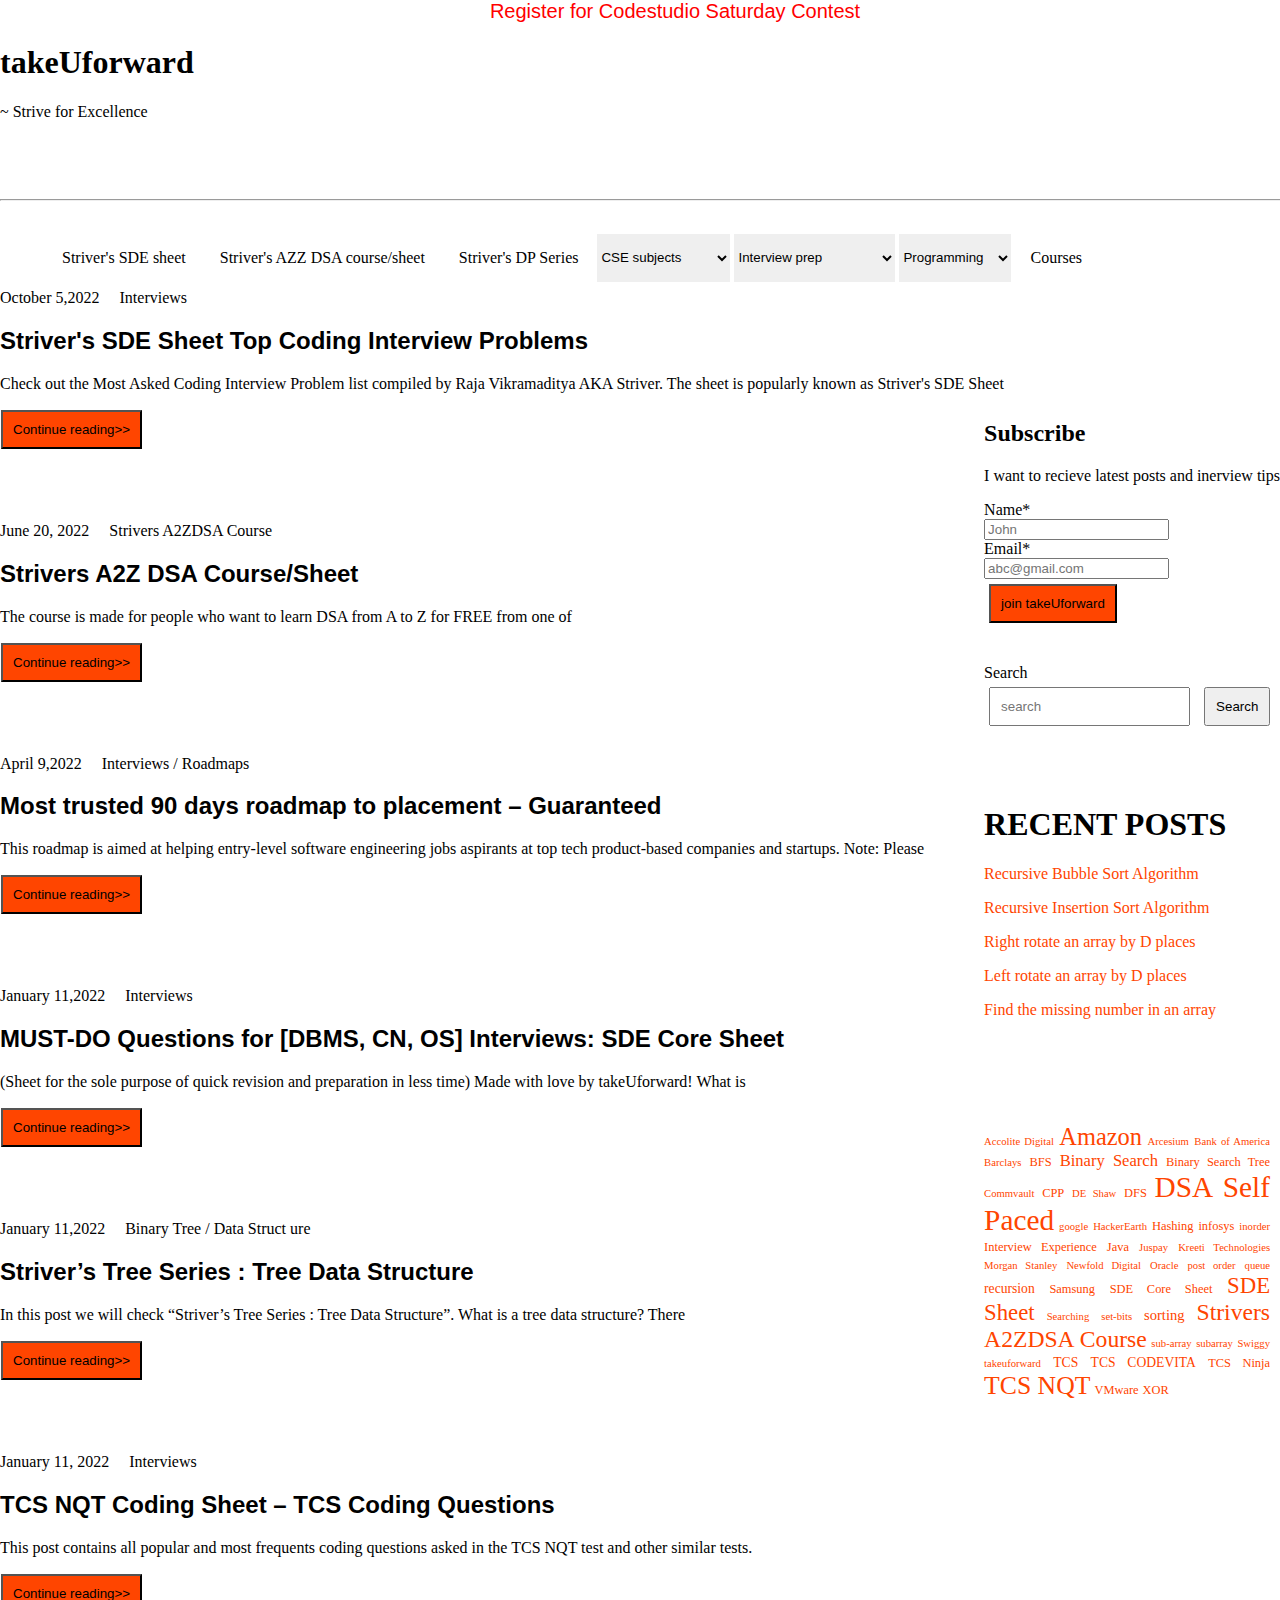
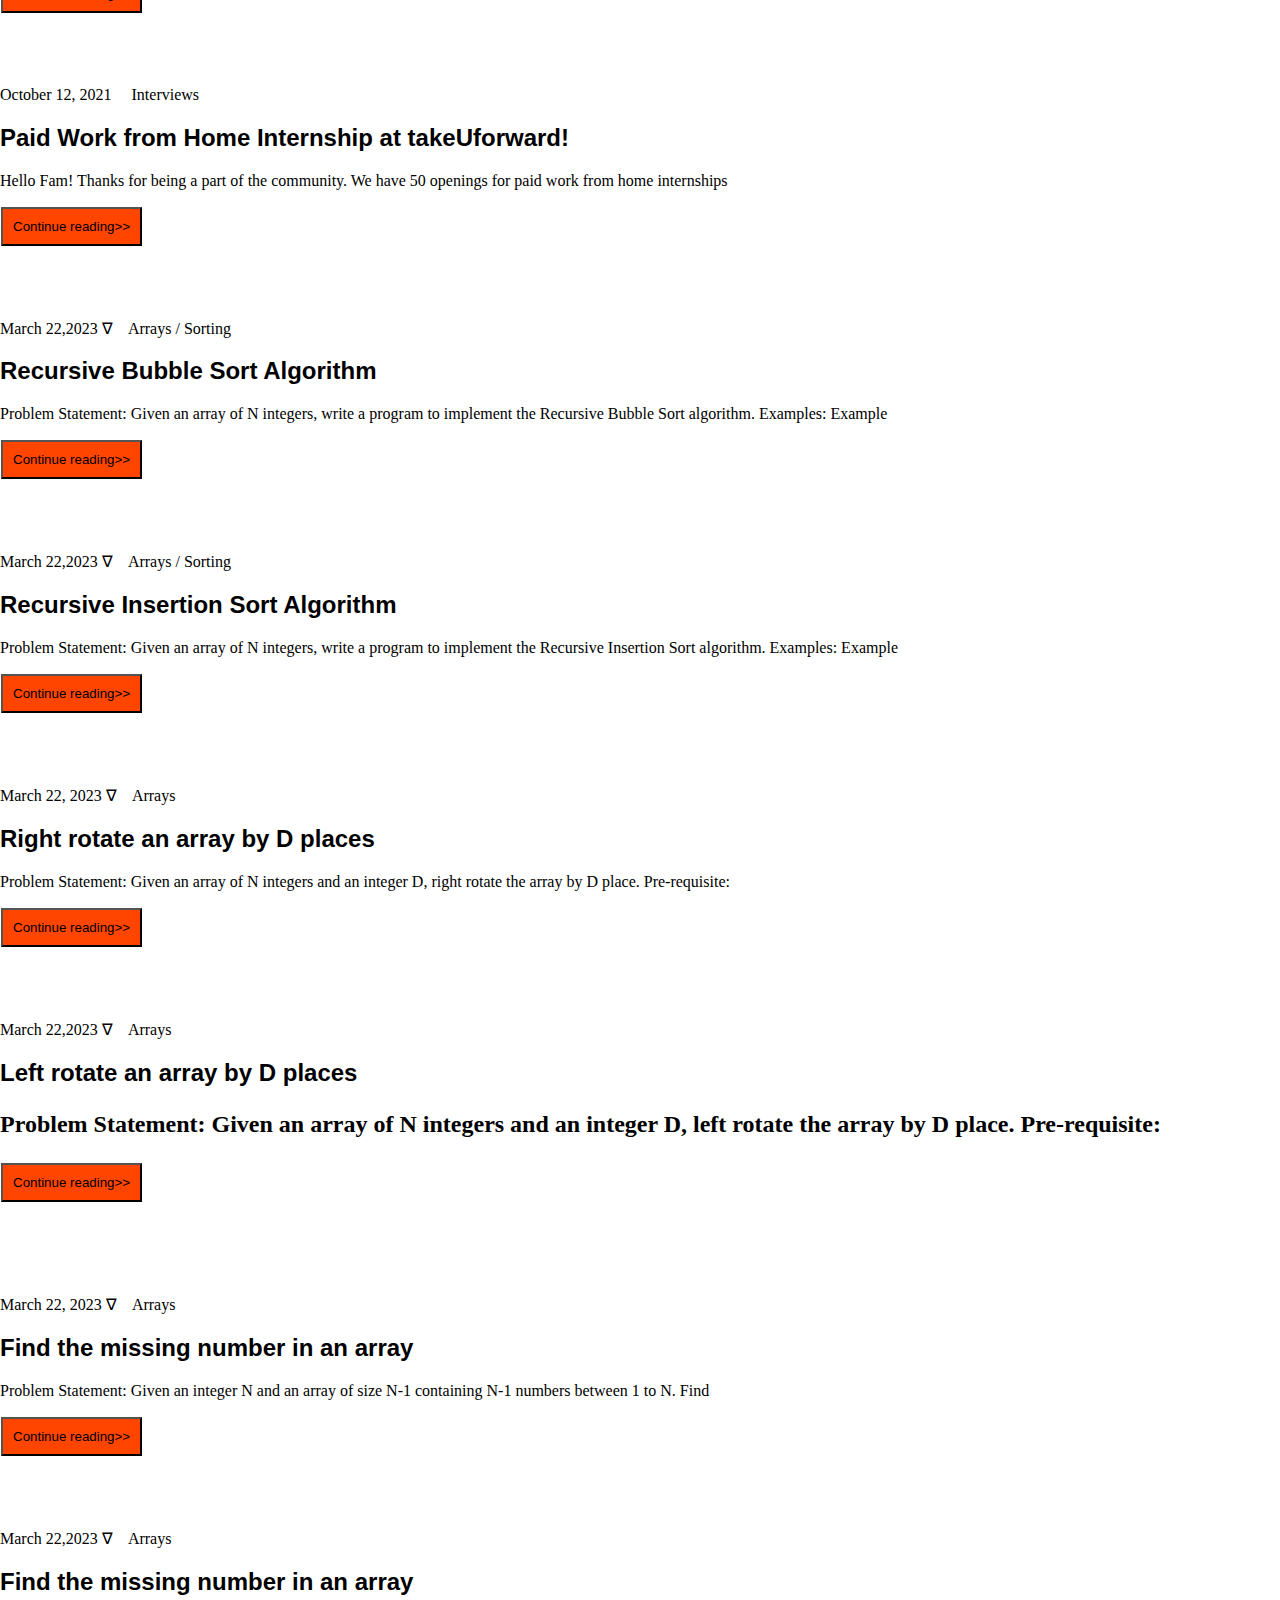
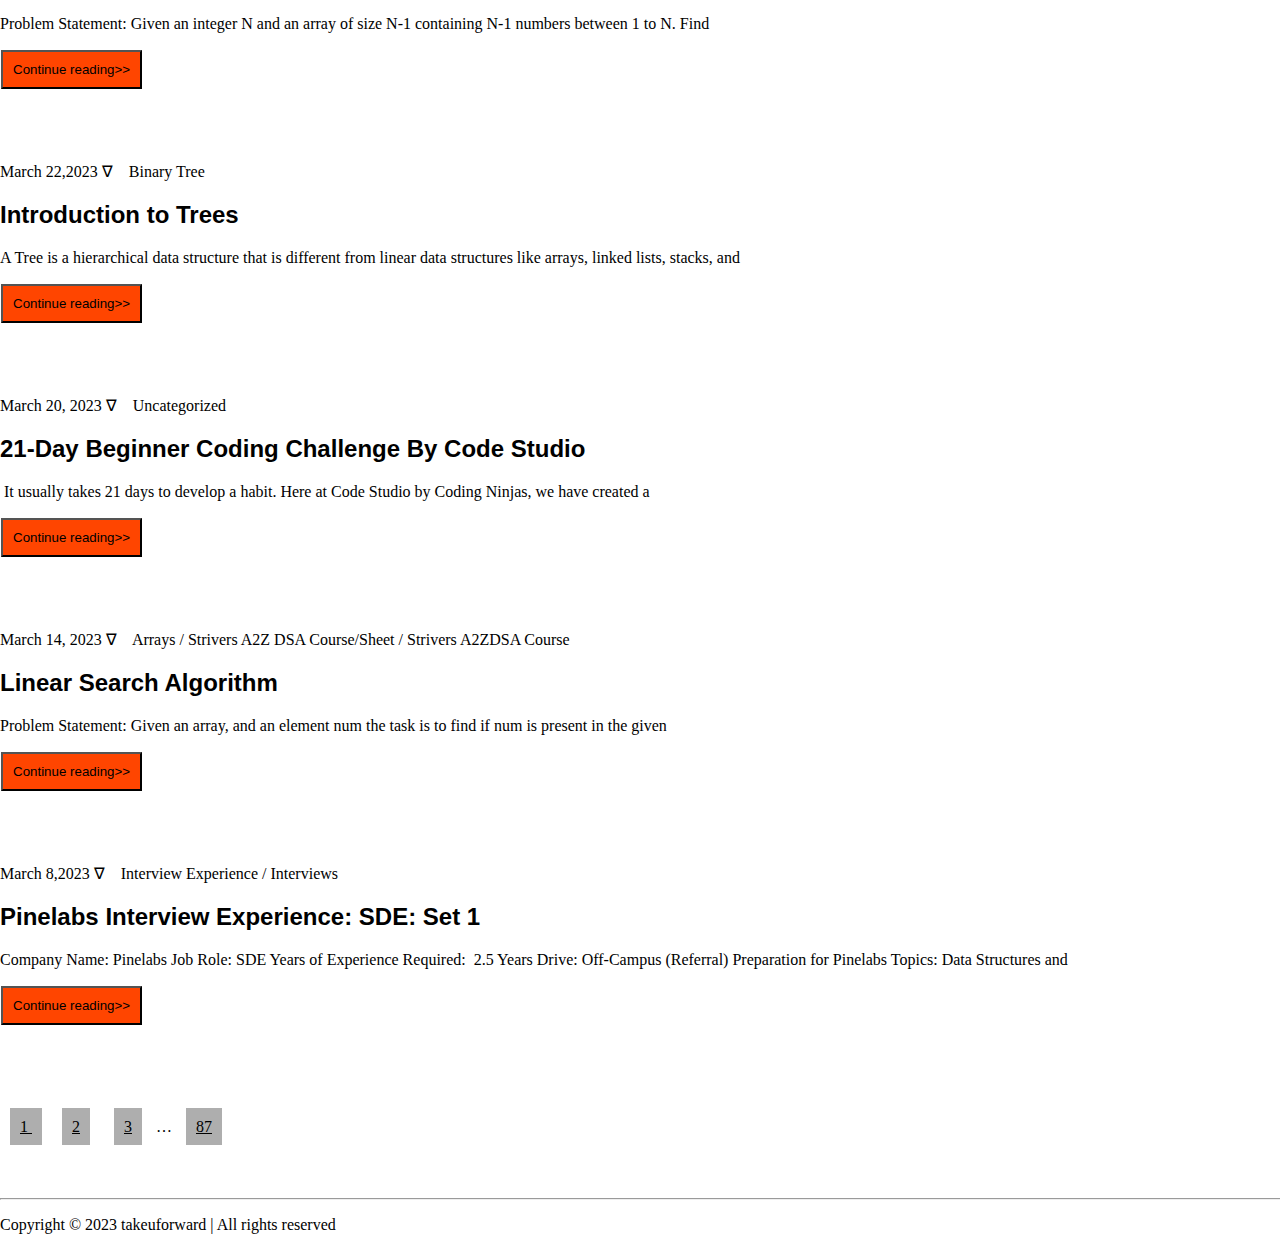
<file: index.html>
<!DOCTYPE html>
<html lang="en">

<head>
    <meta charset="UTF-8">
    <meta http-equiv="X-UA-Compatible" content="IE=edge">
    <meta name="viewport" content="width=device-width, initial-scale=1.0">
    <title>Documents</title>
    <link rel="program" href="style.css">
    <script src="myscript.js"></script>



</head>
<style>
    .front-main {

        text-align: center;


    }

    h1,
    a {
        color: black;
    }

    ul {
        display: flex;
        flex-direction: row;
        border: 5px;
        list-style: none;
        margin: 5px;


    }

    li {
        margin: 10px;
        padding: 7px;

    }

    #dropdown,
    #dropdown1,
    #dropdown2 {
        margin: 2px;
        border: 4px;
    }

    header {
        position: absolute;
        right: 0px;
        top: 400px;
    }

    .form {
        border: 10px;

    }

    #name {
        margin: 5px;
    }

    #email {
        margin: 5px;
    }

    #join {
        margin: 5px;
        padding: 10px;
        background-color: orangered;
        cursor: pointer;
    }

    #search,
    #search1 {
        margin: 5px;
        padding: 10px;
    }

    #search1 {
        margin: 5px;
        padding: 10px;
        cursor: pointer;
    }

    section {
        color: orangered;
    }

    article {
        color: orangered;
        justify-content: right;
    }

    .nav-links a {
        border: 0px solid grey;
        margin: 10px;
        padding: 10px;
        background-color: rgba(128, 128, 128, 0.637);
    }

    .btn {
        background-color: orangered;
        margin: 1px;
        padding: 10px;
        cursor: pointer;
    }

    .entry-title a {
        font-family: amaranth, Arial, Helvetica, sans-serif;



    }

    .front-main a {
        font-family: titillium web, arial, helvetica, sans-serif;
        color: red;
        font-size: 20px;

    }

    .content a {
        text-decoration: none;
    }

    .content2 a {
        text-decoration: none;
    }

    .front-site a {
        text-decoration: none;
    }

    .front-main a {
        text-decoration: none;
    }

    .entry-title a {
        text-decoration: none;
    }

    .navbar {
        cursor: pointer;

    }

    #dropdown,
    #dropdown1,
    #dropdown2 {
        cursor: pointer;
    }

    .recent post {
        cursor: pointer;
        text-decoration: none;
    }

    .logos {
        position: absolute;
        right: 10px;
        top: 100px;
        font-size: 30px;
    }

    .fa-square-twitter {
        color: rgb(53, 194, 241);
    }

    .fa-youtube {
        color: red;
    }

    .fa-linkedin {
        color: rgb(62, 193, 233);
    }

    .fa-instagram {
        color: rgb(236, 78, 38);
    }

    .fa-telegram {
        color: rgb(9, 43, 117);
    }

    .fa-facebook {

        color: rgb(62, 62, 230)
    }

    .side-scripts {
        position: absolute;
        right: 10px;
        color: orangered;
    }

    .information {
        color: orangered;
        text-decoration: none;
    }
    
     body {
        width: 1350px;
        margin: 0 auto;
        background-repeat: repeat-x;
        background-size: 1366;
    }
   
    
    div {
        text-align: justify;
        margin: 0 auto;
    }

</style>

<body>
    <div class="front-main">
        <a href="http://bit.ly/3U9qj7q" target="_blank">Register for Codestudio Saturday Contest</a>
    </div>


    <div class="front-site">
        <h1><a href="https://takeuforward.org/" rel="home">takeUforward</a></h1>
        <p>~ Strive for Excellence</p><br><br>


    </div>







    <div class="logos">
        <a href="https://bit.ly/32QbLD6" target="blank"><i class="fa-brands fa-square-twitter"></i></a>
        <a href="https://www.youtube.com/channel/UCJskGeByzRRSvmOyZOz61ig" target="blank"><i class="fa-brands fa-youtube"></i></a>
        <a href="https://wa.me/?text=Hi,I%20have%20found%20the%20best%20free%20resource%20to%20prepare%20for%20product%20companies%20-%20Amazon,%20Microsoft%20etc%20interview.Check%20out%20Striver%27s%20SDE%20Sheet:%20https://bit.ly/3zquqSuEverything%20you%20need%20for%20structured%20interview%20prep%20for%20free."target="blank">
            <i class="fa-brands fa-telegram"></i></a>

        <a href="https://www.instagram.com/striver_79/" target="blank"><i class="fa-brands fa-instagram"></i></a>
        <a href="https://www.linkedin.com/company/takeuforward/" target="blank"><i class="fa-brands fa-linkedin"></i></a>
        <a href="https://bit.ly/3mJHMDY" target="blank"><i class="fa-brands fa-facebook"></i></a>
        <link rel="stylesheet" href="https://cdnjs.cloudflare.com/ajax/libs/font-awesome/6.4.0/css/all.min.css"
            integrity="sha512-iecdLmaskl7CVkqkXNQ/ZH/XLlvWZOJyj7Yy7tcenmpD1ypASozpmT/E0iPtmFIB46ZmdtAc9eNBvH0H/ZpiBw=="
            crossorigin="anonymous" referrerpolicy="no-referrer" />
    </div><br>
    <hr>

    </div><br>




    <nav class="navbar">
        <ul>
            <li>Striver's SDE sheet</li>
            <li>Striver's AZZ DSA course/sheet</li>
            <li>Striver's DP Series</li>

            <select id="dropdown">
                <option>CSE subjects</option>
                <option>SDE core sheet</option>
                <option>operating systems</option>
                <option>computer networks</option>
            </select>



            <select id="dropdown1">
                <option>Interview prep</option>
                <option>blind 75 </option>
                <option>strivers tree series </option>
                <option>strivers cp sheet </option>
                <option>TCS NQT Coding sheet </option>
                <option>TCS NQT Coding sheet</option>
                <option>Interview experince</option>
                <option>Interview prep roadmap</option>
            </select>



            <select id="dropdown2">
                <option>Programming</option>
                <option>Learn c++</option>
                <option>C++ STL </option>
                <option>C programming </option>
                <option>Data strucutres </option>
            </select>

            <li>Courses</li>

            </li>

        </ul>

    </nav>


    <div id="content" class="site content">
        <a href="https://takeuforward.org/interviews/strivers-sde-sheet-top-coding-interview-problems/"
            style="color:black" title="1:25 am" rel="bookmark">
            <time class="entry-date" datetime="2022-10-05T01:25:00+00:00">October
                5,2022&nbsp;&nbsp;&nbsp;&nbsp;</time></a>
        <a href="https://takeuforward.org/category/interviews/" rel="category tag" style="color:black">Interviews</a>

        <h2 class="entry-title"><a
                href="https://takeuforward.org/interviews/strivers-sde-sheet-top-coding-interview-problems/"
                rel="bookmark" style="color:black">Striver's SDE Sheet Top Coding Interview Problems</a></h2>
        <div class="container">
            <p>Check out the Most Asked Coding Interview Problem list compiled by Raja Vikramaditya AKA Striver. The
                sheet is popularly known as Striver's SDE Sheet</p>
            <a href="https://takeuforward.org/interviews/strivers-sde-sheet-top-coding-interview-problems/"
                style="color:black"><button class="btn">Continue reading>></button></a>
        </div>
    </div>
    <br><br><br><br>

    <div id="content1" class="site content">
        <a href="https://takeuforward.org/strivers-a2z-dsa-course/strivers-a2z-dsa-course-sheet-2/" style="color:black"
            title="11:11 am" rel="bookmark">
            <time class="entry-date" datetime="2022-06-20T11:11:00+00:00">June 20,
                2022&nbsp;&nbsp;&nbsp;&nbsp;</time></a>
        <a href="https://takeuforward.org/category/strivers-a2z-dsa-course/" rel="category tag"
            style="color:black">Strivers A2ZDSA
            Course</a>
        <h2 class="entry-title"><a
                href="https://takeuforward.org/strivers-a2z-dsa-course/strivers-a2z-dsa-course-sheet-2/" rel="bookmark"
                style="color:black">Strivers A2Z DSA Course/Sheet</a></h2>
        <div class="container">
            <p>The course is made for people who want to learn DSA from A to Z for FREE from one of</p>
            <a href="https://takeuforward.org/strivers-a2z-dsa-course/strivers-a2z-dsa-course-sheet-2/"
                style="color:black"><button class="btn">Continue reading>></button></a>
        </div>
    </div>
    </div>
    <br><br><br><br>


    <div id="content2" class="site content"></div>
    <a href="https://takeuforward.org/interviews/most-trusted-90-days-roadmap-to-placement-guaranteed/"
        style="text-decoration:none" title="10:30 am" rel="bookmark">
        <time class="entry-date published updated" datetime="2022-04-09T10:30:00+00:00">April
            9,2022&nbsp;&nbsp;&nbsp;&nbsp;</time></a>
    <a href="https://takeuforward.org/category/interviews/" style="text-decoration:none"
        rel="category tag">Interviews</a> /
    <a href="https://takeuforward.org/category/roadmaps/" rel="category tag" style="text-decoration:none">Roadmaps</a>
    <h2 class="entry-title"><a
            href="https://takeuforward.org/interviews/most-trusted-90-days-roadmap-to-placement-guaranteed/"
            rel="bookmark" style="text-decoration:none">Most trusted 90 days roadmap to placement &#8211; Guaranteed</a>
    </h2>
    <div class="container">

        <p>This roadmap is aimed at helping entry-level software engineering jobs aspirants at top tech
            product-based
            companies and startups. Note: Please</p>
        <a href="https://takeuforward.org/interviews/most-trusted-90-days-roadmap-to-placement-guaranteed/"
            style="color:black"><button class="btn">Continue reading>></button></a>
    </div>

    </div>
    <br><br><br><br>


    <div id="content2" class="site content">
        <a href="https://takeuforward.org/interviews/must-do-questions-for-dbms-cn-os-interviews-sde-core-sheet/"
            title="7:52 pm" rel="bookmark" style="color:black">
            <time class="entry-date published updated" datetime="2022-01-11T19:52:56+00:00">January
                11,2022&nbsp;&nbsp;&nbsp;&nbsp;</time></a>
        <a href="https://takeuforward.org/category/interviews/" rel="category tag" style="color:black">Interviews</a>

        <h2 class="entry-title"><a
                href="https://takeuforward.org/interviews/must-do-questions-for-dbms-cn-os-interviews-sde-core-sheet/"
                rel="bookmark" style="color:black">MUST-DO Questions for [DBMS, CN, OS] Interviews: SDE Core
                Sheet</a></h2>
        <div class="container">
            <p>(Sheet for the sole purpose of quick revision and preparation in less time) Made with love by
                takeUforward! What is</p>
            <a href="https://takeuforward.org/interviews/must-do-questions-for-dbms-cn-os-interviews-sde-core-sheet/"
                style="color:black"><button class="btn">Continue reading>></button></a>
        </div>
    </div>
    <br><br><br><br>


    <div id="content2" class="site content">
        <a href="https://takeuforward.org/data-structure/strivers-tree-series-tree-data-structure/" title="7:51 pm"
            rel="bookmark" style="color:black">
            <time class="entry-date published updated" datetime="2022-01-11T19:51:36+00:00">January
                11,2022&nbsp;&nbsp;&nbsp;&nbsp;</time></a>
        <a href="https://takeuforward.org/category/binary-tree/" rel="category tag" style="color:black">Binary
            Tree</a> / <a href="https://takeuforward.org/category/data-structure/" rel="category tag"
            style="color:black">Data Struct ure</a>

        <h2 class="entry-title"><a
                href="https://takeuforward.org/data-structure/strivers-tree-series-tree-data-structure/" rel="bookmark"
                style="color:black">Striver&#8217;s Tree Series : Tree Data Structure</a></h2>
        <div class="container">
            <p>In this post we will check &#8220;Striver&#8217;s Tree Series : Tree Data Structure&#8221;. What is a
                tree data structure? There</p>
            <a href="https://takeuforward.org/data-structure/strivers-tree-series-tree-data-structure/"
                style="color:black"><button class="btn">Continue reading>></button></a>
        </div>
    </div>
    <br><br><br><br>

    <div id="content2" class="site content">
        <a href="https://takeuforward.org/interviews/tcs-nqt-coding-sheet-tcs-coding-questions/" title="7:47 pm"
            rel="bookmark" style="color:black">
            <time class="entry-date published updated" datetime="2022-01-11T19:47:31+00:00">January 11,
                2022&nbsp;&nbsp;&nbsp;&nbsp;</time></a>
        <a href="https://takeuforward.org/category/interviews/" rel="category tag">Interviews</a>
        <h2 class="entry-title"><a href="https://takeuforward.org/interviews/tcs-nqt-coding-sheet-tcs-coding-questions/"
                rel="bookmark">TCS NQT Coding Sheet &#8211; TCS Coding Questions</a></h2>
        <div class="container">
            <p>This post contains all popular and most frequents coding questions asked in the TCS NQT test and
                other
                similar tests.</p>
            <a href="https://takeuforward.org/interviews/tcs-nqt-coding-sheet-tcs-coding-questions/"></a><button
                class="btn">Continue reading>></button>
        </div>
    </div>
    <br><br><br><br>

    <div id="content2" class="site content">
        <a href="https://takeuforward.org/interviews/paid-work-from-home-internship-at-takeuforward/" title="6:24 pm"
            rel="bookmark">
            <time class="entry-date published updated" datetime="2021-10-12T18:24:00+00:00">October 12,
                2021&nbsp;&nbsp;&nbsp;&nbsp;</time></a>
        <a href="https://takeuforward.org/category/interviews/" rel="category tag">Interviews</a>
        <h2 class="entry-title"><a
                href="https://takeuforward.org/interviews/paid-work-from-home-internship-at-takeuforward/"
                rel="bookmark">Paid Work from Home Internship at takeUforward!</a></h2>
        <div class="container">
            <p>Hello Fam! Thanks for being a part of the community. We have 50 openings for paid work from home
                internships</p>
            <a href="https://takeuforward.org/interviews/paid-work-from-home-internship-at-takeuforward/"></a><button
                class="btn">Continue reading>></button>
        </div>
    </div>
    <br><br><br><br>



    <div id="content2" class="site content">
        <a href="https://takeuforward.org/arrays/recursive-bubble-sort-algorithm/" title="5:28 pm" rel="bookmark">
            <time class="entry-date published updated" datetime="2023-03-22T17:28:32+00:00">March
                22,2023&nbsp;&nabla;&nbsp;&nbsp;&nbsp;</time></a>
        <a href="https://takeuforward.org/category/arrays/" rel="category tag">Arrays</a> / <a
            href="https://takeuforward.org/category/sorting/" rel="category tag">Sorting</a>
        <h2 class="entry-title"><a href="https://takeuforward.org/arrays/recursive-bubble-sort-algorithm/"
                rel="bookmark">Recursive Bubble Sort Algorithm</a></h2>
        <div class="container">
            <p>Problem Statement: Given an array of N integers, write a program to implement the Recursive Bubble
                Sort
                algorithm. Examples: Example</p>
            <a href="https://takeuforward.org/arrays/recursive-bubble-sort-algorithm/"></a><button class="btn">Continue
                reading>></button>
        </div>
    </div>
    <br><br><br><br>


    <div id="content2" class="site content">
        <a href="https://takeuforward.org/arrays/recursive-insertion-sort-algorithm/" title="5:25 pm" rel="bookmark">
            <time class="entry-date published updated" datetime="2023-03-22T17:25:44+00:00">March
                22,2023&nbsp;&nabla;&nbsp;&nbsp;&nbsp;</time></a>
        <a href="https://takeuforward.org/category/arrays/" rel="category tag">Arrays</a> / <a
            href="https://takeuforward.org/category/sorting/" rel="category tag">Sorting</a>
        <h2 class="entry-title"><a href="https://takeuforward.org/arrays/recursive-insertion-sort-algorithm/"
                rel="bookmark">Recursive Insertion Sort Algorithm</a></h2>
        <div class="container">
            <p>Problem Statement: Given an array of N integers, write a program to implement the Recursive Insertion
                Sort
                algorithm. Examples: Example</p>
            <a href="https://takeuforward.org/arrays/recursive-insertion-sort-algorithm/"></a><button
                class="btn">Continue
                reading>></button>
        </div>
    </div>
    <br><br><br><br>



    <div id="content2" class="site content">
        <a href="https://takeuforward.org/arrays/right-rotate-an-array-by-d-places/" title="5:22 pm" rel="bookmark">
            <time class="entry-date published updated" datetime="2023-03-22T17:22:47+00:00">March 22,
                2023&nbsp;&nabla;&nbsp;&nbsp;&nbsp;</time></a>
        <a href="https://takeuforward.org/category/arrays/" rel="category tag">Arrays</a>

        <h2 class="entry-title"><a href="https://takeuforward.org/arrays/right-rotate-an-array-by-d-places/"
                rel="bookmark">Right rotate an array by D places</a></h2>
        <div class="container">
            <p>Problem Statement: Given an array of N integers and an integer D, right rotate the array by D place.
                Pre-requisite:</p>
            <a href="https://takeuforward.org/arrays/right-rotate-an-array-by-d-places/"></a><button
                class="btn">Continue reading>></button>
        </div>
    </div>
    <br><br><br><br>



    <div id="content2" class="site content">
        <a href="https://takeuforward.org/arrays/left-rotate-an-array-by-d-places/" title="4:57 pm" rel="bookmark">
            <time class="entry-date published updated" datetime="2023-03-22T16:57:11+00:00">March
                22,2023&nbsp;&nabla;&nbsp;&nbsp;&nbsp;</time></a>
        <a href="https://takeuforward.org/category/arrays/" rel="category tag">Arrays</a>

        <h2 class="entry-title"><a href="https://takeuforward.org/arrays/left-rotate-an-array-by-d-places/"
                rel="bookmark">Left rotate an array by D places</a>
            <div class="container">
                <p>Problem Statement: Given an array of N integers and an integer D, left rotate the array by D
                    place.
                    Pre-requisite:</p>
                <a href="https://takeuforward.org/arrays/left-rotate-an-array-by-d-places/"></a><button
                    class="btn">Continue reading>></button>
            </div>
    </div>
    <br><br><br><br>


    <div id="content2" class="site content">
        <a href="https://takeuforward.org/arrays/find-the-missing-number-in-an-array/" title="4:47 pm" rel="bookmark">
            <time class="entry-date published updated" datetime="2023-03-22T16:47:50+00:00">March 22,
                2023&nbsp;&nabla;&nbsp;&nbsp;&nbsp;</time></a>
        <a href="https://takeuforward.org/category/arrays/" rel="category tag">Arrays</a>

        <h2 class="entry-title"><a href="https://takeuforward.org/arrays/find-the-missing-number-in-an-array/"
                rel="bookmark">Find the missing number in an array</a></h2>
        <div class="container">
            <p>Problem Statement: Given an integer N and an array of size N-1 containing N-1 numbers between 1 to N.
                Find</p>
            <a href="https://takeuforward.org/arrays/find-the-missing-number-in-an-array/"></a><button
                class="btn">Continue reading>></button>
        </div>
    </div>
    <br><br><br><br>

    <div id="content2" class="site content">
        <a href="https://takeuforward.org/arrays/find-the-missing-number-in-an-array/" title="4:47 pm" rel="bookmark">
            <time class="entry-date published updated" datetime="2023-03-22T16:47:50+00:00">March
                22,2023&nbsp;&nabla;&nbsp;&nbsp;&nbsp;</time></a>
        <a href="https://takeuforward.org/category/arrays/" rel="category tag">Arrays</a>

        <h2 class="entry-title"><a href="https://takeuforward.org/arrays/find-the-missing-number-in-an-array/"
                rel="bookmark">Find the missing number in an array</a></h2>

        <p>Problem Statement: Given an integer N and an array of size N-1 containing N-1 numbers between 1 to N.
            Find
        </p>
        <a href="https://takeuforward.org/arrays/find-the-missing-number-in-an-array/"><button class="btn">Continue
                reading>></button></a>
    </div>
    </div>
    <br><br><br><br>


    <div id="content2" class="site content">
        <a href="https://takeuforward.org/binary-tree/introduction-to-trees/" title="4:38 pm" rel="bookmark">
            <time class="entry-date published updated" datetime="2023-03-22T16:38:36+00:00">March
                22,2023&nbsp;&nabla;&nbsp;&nbsp;&nbsp;</time></a>
        <a href="https://takeuforward.org/category/binary-tree/" rel="category tag">Binary Tree</a>

        <h2 class="entry-title"><a href="https://takeuforward.org/binary-tree/introduction-to-trees/"
                rel="bookmark">Introduction to Trees</a></h2>
        <div class="container">
            <p>A Tree is a hierarchical data structure that is different from linear data structures like arrays,
                linked
                lists, stacks, and</p>
            <a href="https://takeuforward.org/binary-tree/introduction-to-trees/"><button class="btn">Continue
                    reading>></button></a>
        </div>
    </div>
    <br><br><br><br>



    <div id="content2" class="site content">
        <a href="https://takeuforward.org/uncategorized/21-day-beginner-coding-challenge-by-code-studio/"
            title="1:33 pm" rel="bookmark">
            <time class="entry-date published updated" datetime="2023-03-20T13:33:42+00:00">March 20,
                2023&nbsp;&nabla;&nbsp;&nbsp;&nbsp;</time></a>
        <a href="https://takeuforward.org/category/uncategorized/" rel="category tag">Uncategorized</a>

        <h2 class="entry-title"><a
                href="https://takeuforward.org/uncategorized/21-day-beginner-coding-challenge-by-code-studio/"
                rel="bookmark">21-Day Beginner Coding Challenge By Code Studio</a></h2>

        <p>&nbsp;It usually takes 21 days to develop a habit. Here at Code Studio by Coding Ninjas, we have created
            a
        </p>
        <a href="https://takeuforward.org/uncategorized/21-day-beginner-coding-challenge-by-code-studio/"><button
                class="btn">Continue reading>></button></a>
    </div>
    </div>
    <br><br><br><br>


    <div id="content2" class="site content"></div>
    <a href="https://takeuforward.org/arrays/linear-search-algorithm/" style=text-decoration:none title="9:05 am"
        rel="bookmark">
        <time class="entry-date published updated" datetime="2023-03-14T09:05:29+00:00">March 14,
            2023&nbsp;&nabla;&nbsp;&nbsp;&nbsp;</time></a>
    <a href="https://takeuforward.org/category/arrays/" style=text-decoration:none rel="category tag">Arrays</a> / <a
        href="https://takeuforward.org/category/strivers-a2z-dsa/" style=text-decoration:none
        rel="category tag">Strivers A2Z DSA
        Course/Sheet</a>
    / <a href="https://takeuforward.org/category/strivers-a2z-dsa-course/" style=text-decoration:none
        rel="category tag">Strivers A2ZDSA
        Course</a>

    <h2 class="entry-title"><a href="https://takeuforward.org/arrays/linear-search-algorithm/" rel="bookmark">Linear
            Search Algorithm</a></h2>
    <div class="container">
        <p>Problem Statement:&nbsp;Given an array, and an element num the task is to find if num is present in the
            given
        </p>
        <a href="https://takeuforward.org/arrays/linear-search-algorithm/"><button class="btn">Continue
                reading>></button></a>
    </div>
    </div>
    <br><br><br><br>


    <div id="content2" class="site content">
        <a href="https://takeuforward.org/interviews/pinelabs-interview-experience-sde-set-1/" title="7:31 pm"
            rel="bookmark">
            <time class="entry-date published updated" datetime="2023-03-08T19:31:45+00:00">March
                8,2023&nbsp;&nabla;&nbsp;&nbsp;&nbsp;</time></a>
        <a href="https://takeuforward.org/category/interview-experience/" rel="category tag">Interview
            Experience</a> /
        <a href="https://takeuforward.org/category/interviews/" rel="category tag">Interviews</a>

        <h2 class="entry-title"><a href="https://takeuforward.org/interviews/pinelabs-interview-experience-sde-set-1/"
                rel="bookmark">Pinelabs Interview Experience: SDE: Set 1</a></h2>
        <div class="container">
            <p>Company Name: Pinelabs Job Role: SDE Years of Experience Required:&nbsp;&nbsp;2.5 Years Drive:
                Off-Campus
                (Referral) Preparation for Pinelabs Topics:&nbsp;Data Structures and</p>
            <a href="https://takeuforward.org/interviews/pinelabs-interview-experience-sde-set-1/"><button
                    class="btn">Continue reading>></button></a>
        </div>
    </div>
    <br><br><br><br>


    <header>
        <h2>Subscribe</h2>
       
        <p>I want to recieve latest posts and inerview tips</p>
        <div class="form">
           
<div id="myDIV1">
    
<form>
                  <div class="wrap"><label>Name*<br /><input type="text" name="myname" class="field" placeholder="John" value="" required="required" /></label></div>
                <div class="wrap"><label>Email*<br /><input class="field" type="email" name="myemail" value="" placeholder="abc@gmail.com" required="required" /></label></div><input type="hidden" name="esfpx_lists[]"
                    value="cfac6e56919b" /><input type="hidden" name="esfpx_form_id" value="2" /><input type="hidden" name="es" value="subscribe" />
               
            <div>
                
                



            </div>
           
            <input type="submit" value="join takeUforward" id="join"  onclick="myfunc()"><br><br><br>
            <label for="search">Search</label>
            <div>
                <input type="type" name="search" placeholder="search" id="search">
                <input type="submit" value="Search" id="search">
            
            </div>
            </div>
        </div><br><br><br>
</form>


        <section>
            <div class="recent post">
                <h1>RECENT POSTS</h1>
                <p><a href="https://takeuforward.org/arrays/recursive-bubble-sort-algorithm/"></a>Recursive Bubble Sort
                    Algorithm</p>
                <p><a href="https://takeuforward.org/arrays/recursive-insertion-sort-algorithm/"></a>Recursive Insertion
                    Sort Algorithm</p>
                <p><a href="https://takeuforward.org/arrays/right-rotate-an-array-by-d-places/"></a>Right rotate an
                    array by D places</p>
                <p><a href="https://takeuforward.org/arrays/left-rotate-an-array-by-d-places/"></a>Left rotate an array
                    by D places</p>
                <p><a href="https://takeuforward.org/arrays/find-the-missing-number-in-an-array/"></a>Find the missing
                    number in an array</p>
            </div>
        </section><br><br><br><br>



        <article>
            <div class="side-scripts">
                <p class="aside">
                    <a href="https://takeuforward.org/tag/accolite-digital/" class="information" style="font-size: 8pt;"
                        aria-label="Accolite Digital (1 item)">Accolite Digital</a>
                    <a href="https://takeuforward.org/tag/amazon/" class="information"
                        style="font-size: 18.315789473684pt;" aria-label="Amazon (49 items)">Amazon</a>
                    <a href="https://takeuforward.org/tag/arcesium/" class="information" style="font-size: 8pt;"
                        aria-label="Arcesium (1 item)">Arcesium</a>
                    <a href="https://takeuforward.org/tag/bank-of-america/" class="information" style="font-size: 8pt;"
                        aria-label="Bank of America (1 item)">Bank of America</a>
                    <a href="https://takeuforward.org/tag/barclays/" class="information" style="font-size: 8pt;"
                        aria-label="Barclays (1 item)">Barclays</a>
                    <a href="https://takeuforward.org/tag/bfs/" class="information"
                        style="font-size: 9.3263157894737pt;" aria-label="BFS (2 items)">BFS</a>
                    <a href="https://takeuforward.org/tag/binary-search/" class="information"
                        style="font-size: 12.421052631579pt;" aria-label="Binary Search (7 items)">Binary Search</a>
                    <a href="https://takeuforward.org/tag/binary-search-tree/" class="information"
                        style="font-size: 9.3263157894737pt;" aria-label="Binary Search Tree (2 items)">Binary Search
                        Tree</a>
                    <a href="https://takeuforward.org/tag/commvault/" class="information" style="font-size: 8pt;"
                        aria-label="Commvault (1 item)">Commvault</a>
                    <a href="https://takeuforward.org/tag/cpp/" class="information"
                        style="font-size: 9.3263157894737pt;" aria-label="CPP (2 items)">CPP</a>
                    <a href="https://takeuforward.org/tag/de-shaw/" class="information" style="font-size: 8pt;"
                        aria-label="DE Shaw (1 item)">DE Shaw</a>
                    <a href="https://takeuforward.org/tag/dfs/" class="information"
                        style="font-size: 9.3263157894737pt;" aria-label="DFS (2 items)">DFS</a>
                    <a href="https://takeuforward.org/tag/dsa-self-paced/" class="information" style="font-size: 22pt;"
                        aria-label="DSA Self Paced (157 items)">DSA Self Paced</a>
                    <a href="https://takeuforward.org/tag/google/" class="information" style="font-size: 8pt;"
                        aria-label="google (1 item)">google</a>
                    <a href="https://takeuforward.org/tag/hackerearth/" class="information" style="font-size: 8pt;"
                        aria-label="HackerEarth (1 item)">HackerEarth</a>
                    <a href="https://takeuforward.org/tag/hashing/" class="information"
                        style="font-size: 9.3263157894737pt;" aria-label="Hashing (2 items)">Hashing</a>
                    <a href="https://takeuforward.org/tag/infosys/" class="information"
                        style="font-size: 9.3263157894737pt;" aria-label="infosys (2 items)">infosys</a>
                    <a href="https://takeuforward.org/tag/inorder/" class="information" style="font-size: 8pt;"
                        aria-label="inorder (1 item)">inorder</a>
                    <a href="https://takeuforward.org/tag/interview-experience/" class="information"
                        style="font-size: 9.3263157894737pt;" aria-label="Interview Experience (2 items)">Interview
                        Experience</a>
                    <a href="https://takeuforward.org/tag/java/" class="information"
                        style="font-size: 9.3263157894737pt;" aria-label="Java (2 items)">Java</a>
                    <a href="https://takeuforward.org/tag/juspay/" class="information" style="font-size: 8pt;"
                        aria-label="Juspay (1 item)">Juspay</a>
                    <a href="https://takeuforward.org/tag/kreeti-technologies/" class="information"
                        style="font-size: 8pt;" aria-label="Kreeti Technologies (1 item)">Kreeti Technologies</a>
                    <a href="https://takeuforward.org/tag/morgan-stanley/" class="information" style="font-size: 8pt;"
                        aria-label="Morgan Stanley (1 item)">Morgan Stanley</a>
                    <a href="https://takeuforward.org/tag/newfold-digital/" class="information" style="font-size: 8pt;"
                        aria-label="Newfold Digital (1 item)">Newfold Digital</a>
                    <a href="https://takeuforward.org/tag/oracle/" class="information" style="font-size: 8pt;"
                        aria-label="Oracle (1 item)">Oracle</a>
                    <a href="https://takeuforward.org/tag/post-order/" class="information" style="font-size: 8pt;"
                        aria-label="post order (1 item)">post order</a>
                    <a href="https://takeuforward.org/tag/queue/" class="information" style="font-size: 8pt;"
                        aria-label="queue (1 item)">queue</a>
                    <a href="https://takeuforward.org/tag/recursion/" class="information"
                        style="font-size: 10.210526315789pt;" aria-label="recursion (3 items)">recursion</a>
                    <a href="https://takeuforward.org/tag/samsung/" class="information"
                        style="font-size: 9.3263157894737pt;" aria-label="Samsung (2 items)">Samsung</a>
                    <a href="https://takeuforward.org/tag/sde-core-sheet/" class="information"
                        style="font-size: 9.3263157894737pt;" aria-label="SDE Core Sheet (2 items)">SDE Core Sheet</a>
                    <a href="https://takeuforward.org/tag/sde-sheet/" class="information"
                        style="font-size: 17.063157894737pt;" aria-label="SDE Sheet (33 items)">SDE Sheet</a>
                    <a href="https://takeuforward.org/tag/searching/" class="information" style="font-size: 8pt;"
                        aria-label="Searching (1 item)">Searching</a>
                    <a href="https://takeuforward.org/tag/set-bits/" class="information" style="font-size: 8pt;"
                        aria-label="set-bits (1 item)">set-bits</a>
                    <a href="https://takeuforward.org/tag/sorting/" class="information"
                        style="font-size: 10.947368421053pt;" aria-label="sorting (4 items)">sorting</a>
                    <a href="https://takeuforward.org/tag/strivers-a2zdsa-course/" class="information"
                        style="font-size: 17.726315789474pt;" aria-label="Strivers A2ZDSA Course (41 items)">Strivers
                        A2ZDSA Course</a>
                    <a href="https://takeuforward.org/tag/sub-array/" class="information" style="font-size: 8pt;"
                        aria-label="sub-array (1 item)">sub-array</a>
                    <a href="https://takeuforward.org/tag/subarray/" class="information" style="font-size: 8pt;"
                        aria-label="subarray (1 item)">subarray</a>
                    <a href="https://takeuforward.org/tag/swiggy/" class="information" style="font-size: 8pt;"
                        aria-label="Swiggy (1 item)">Swiggy</a>
                    <a href="https://takeuforward.org/tag/takeuforward/" class="information" style="font-size: 8pt;"
                        aria-label="takeuforward (1 item)">takeuforward</a>
                    <a href="https://takeuforward.org/tag/tcs/" class="information"
                        style="font-size: 10.210526315789pt;" aria-label="TCS (3 items)">TCS</a>
                    <a href="https://takeuforward.org/tag/tcs-codevita/" class="information"
                        style="font-size: 10.210526315789pt;" aria-label="TCS CODEVITA (3 items)">TCS CODEVITA</a>
                    <a href="https://takeuforward.org/tag/tcs-ninja/" class="information"
                        style="font-size: 9.3263157894737pt;" aria-label="TCS Ninja (2 items)">TCS Ninja</a>
                    <a href="https://takeuforward.org/tag/tcs-nqt/" class="information"
                        style="font-size: 19.273684210526pt;" aria-label="TCS NQT (66 items)">TCS NQT</a>
                    <a href="https://takeuforward.org/tag/vmware/" class="information"
                        style="font-size: 9.3263157894737pt;" aria-label="VMware (2 items)">VMware</a>
                    <a href="https://takeuforward.org/tag/xor/" class="information"
                        style="font-size: 9.3263157894737pt;" aria-label="XOR (2 items)">XOR</a>
                </p>
            </div>
        </article>
    </header>



    <div class="navAds">

        <h2></h2>
        <div class="nav-links">
            <a href="https://takeuforward.org/page/2/">1</span>
                <a href="https://takeuforward.org/page/2/">2</a>
                <a href="https://takeuforward.org/page/3/">3</a>
                <span class="page-numbers dots">&hellip;</span>
                <a href="https://takeuforward.org/page/87/">87</a>
        </div>
    </div><br><br><br>

    <hr>

    <p>Copyright © 2023 takeuforward | All rights reserved</p>

<script>

    function myfunc()
    {
  var x = document.getElementById("myDIV1");
  if (x.style.display === "none") {
    x.style.display = "block";
  } else {
    document.getElementById("myDIV1").innerHTML = "Your subscription was successful! kindly check your mail and conform your subscription. If you dont see the email within few minutes,check the spam folder.";

  }
}
</script>

</body>

</html>
</file>
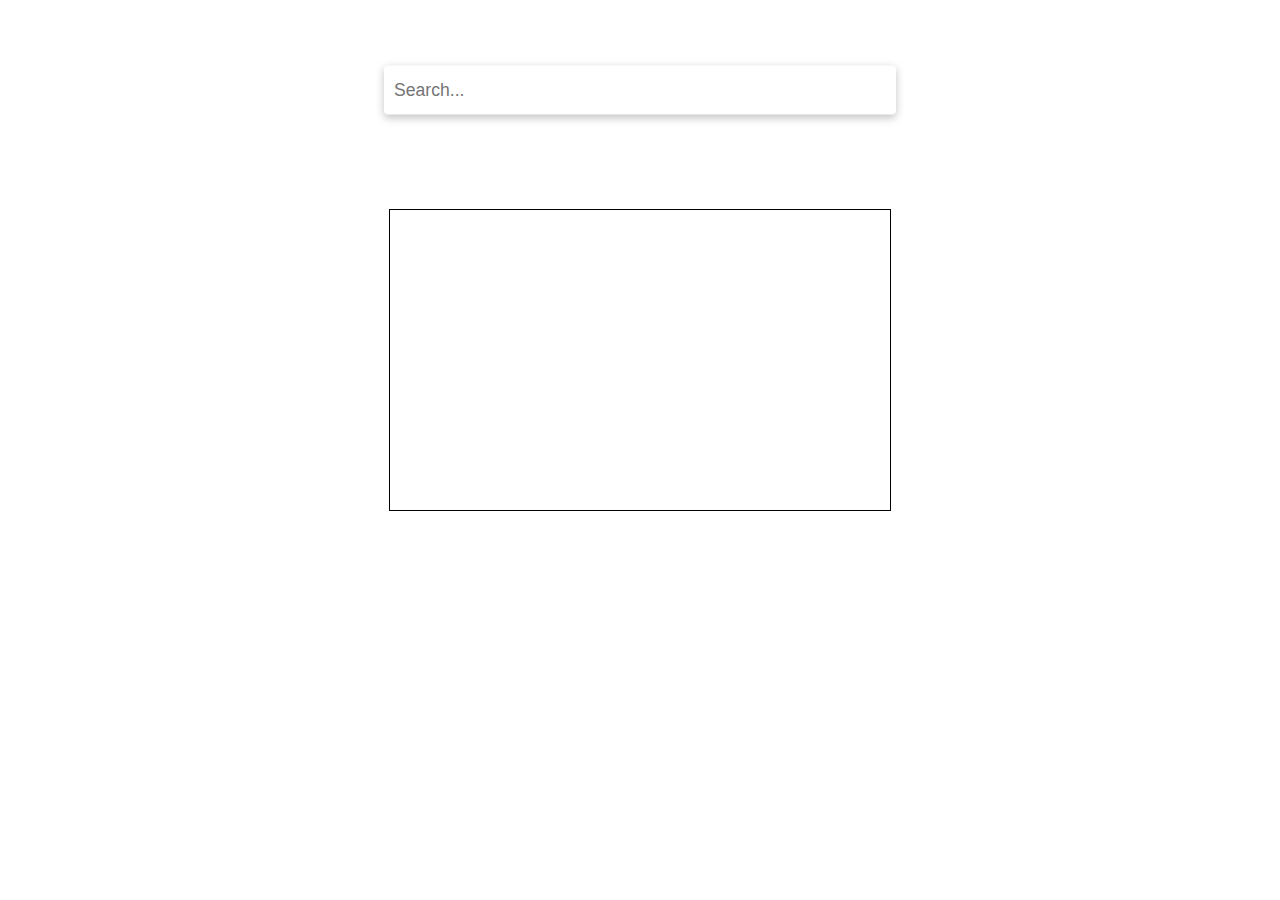
<file: searchbar/index.html>
<!DOCTYPE html>
<html lang="en">

<head>
    <meta charset="UTF-8">
    <meta http-equiv="X-UA-Compatible" content="IE=edge">
    <meta name="viewport" content="width=device-width, initial-scale=1.0">
    <title>searchbar</title>
    <style>
        input {
            position: absolute;
            width: 500px;
            height: 47px;
            border-radius: 4px;
            box-shadow: rgba(0, 0, 0, 0.24) 0px 3px 8px;
            border: none;
            outline: none;
            /* margin: auto; */
            top: 10%;
            left: 50%;
            transform: translate(-50%, -50%);
            padding-left: 10px;
            font-size: 1.1rem;
            color: rgb(85, 83, 83);
        }

        .item {
            position: absolute;
            width: 500px;
            height: 300px;
            border: 1px solid;
            top: 40%;
            left: 50%;
            transform: translate(-50%, -50%);

        }
    </style>
</head>

<body>
    <div class="search">
        <input type="text" placeholder="Search..." onchange="searching(event)">
        <div class="item" id="items">

        </div>

    </div>




    <script src="./dataset.js"></script>
    <script>

        let div = document.getElementById('items')


        console.log(homedata)

        function searching(event) {
            let search = event.target.value

            let data = homedata.filter((item) => {
                // search && item.split(' / ').filter((value)=>
            })
            div.innerHTML = `${event.target.value}`

        }

        let array = []
        for (let i = 0; i <= homedata.length - 1; i++) {
            array.push(homedata[i].heading.split('/').map(value=>value.split(' ').map(value=>value.toLowerCase())))
        }
        console.log(array)



    //    let output= a.split('/').map(value=>value.split(' ').map(value=>value.toLowerCase()))
    //    let empty=[]
    //    for(value of output){
    //     empty.push(...value)
    //    }
    //    console.log(empty)
    </script>
</body>

</html>
</file>
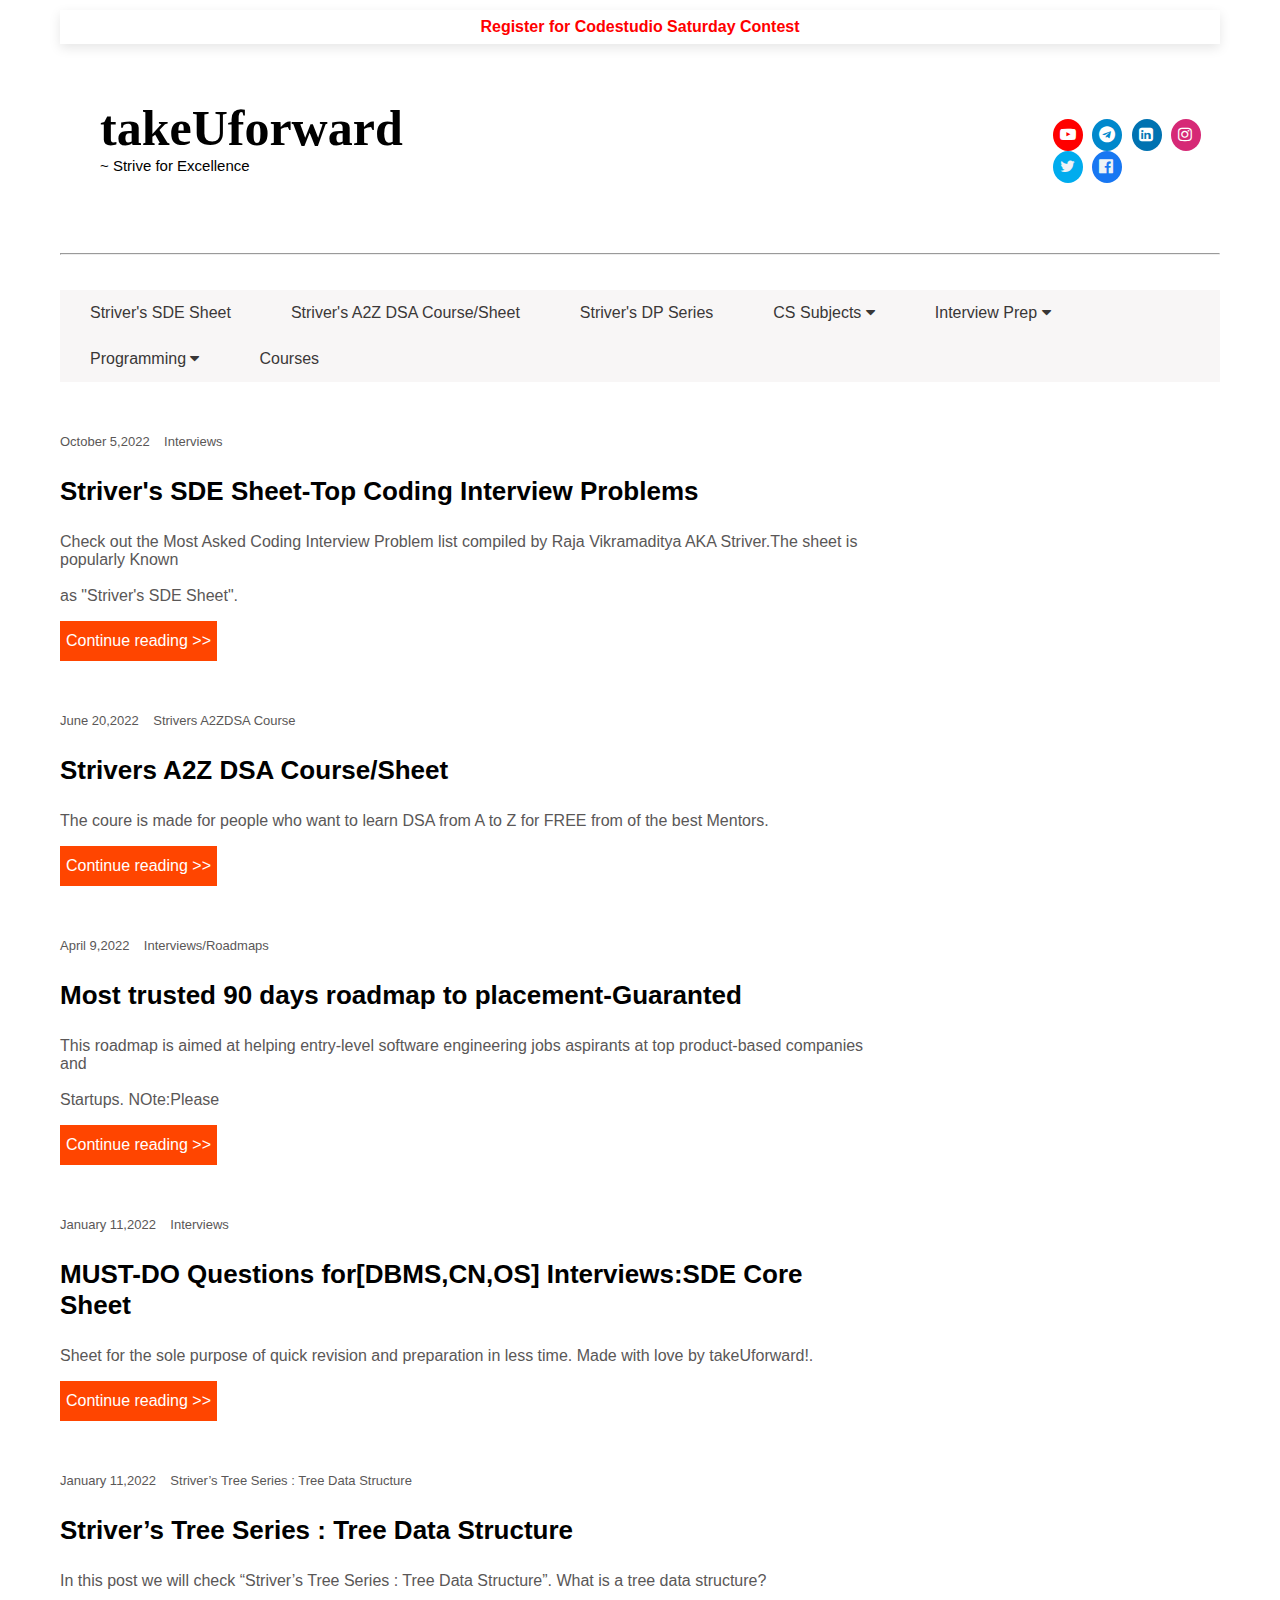
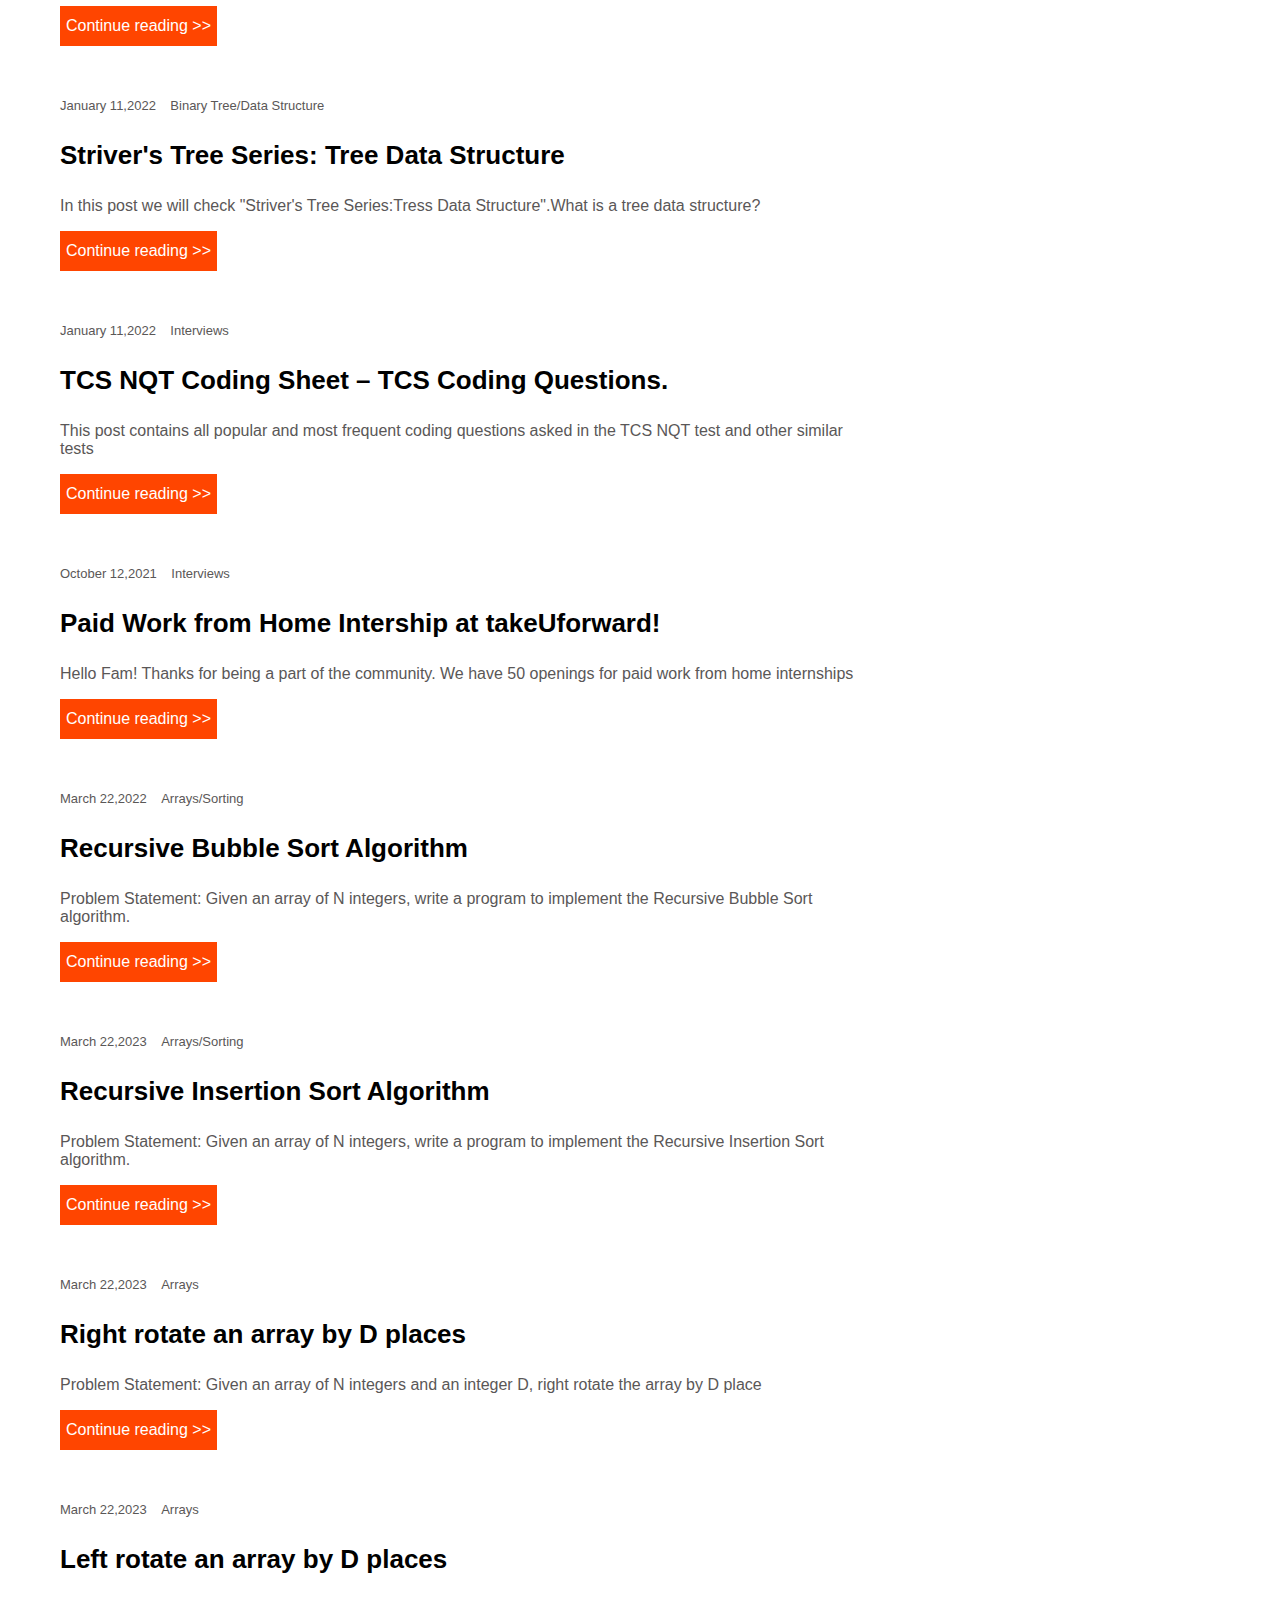
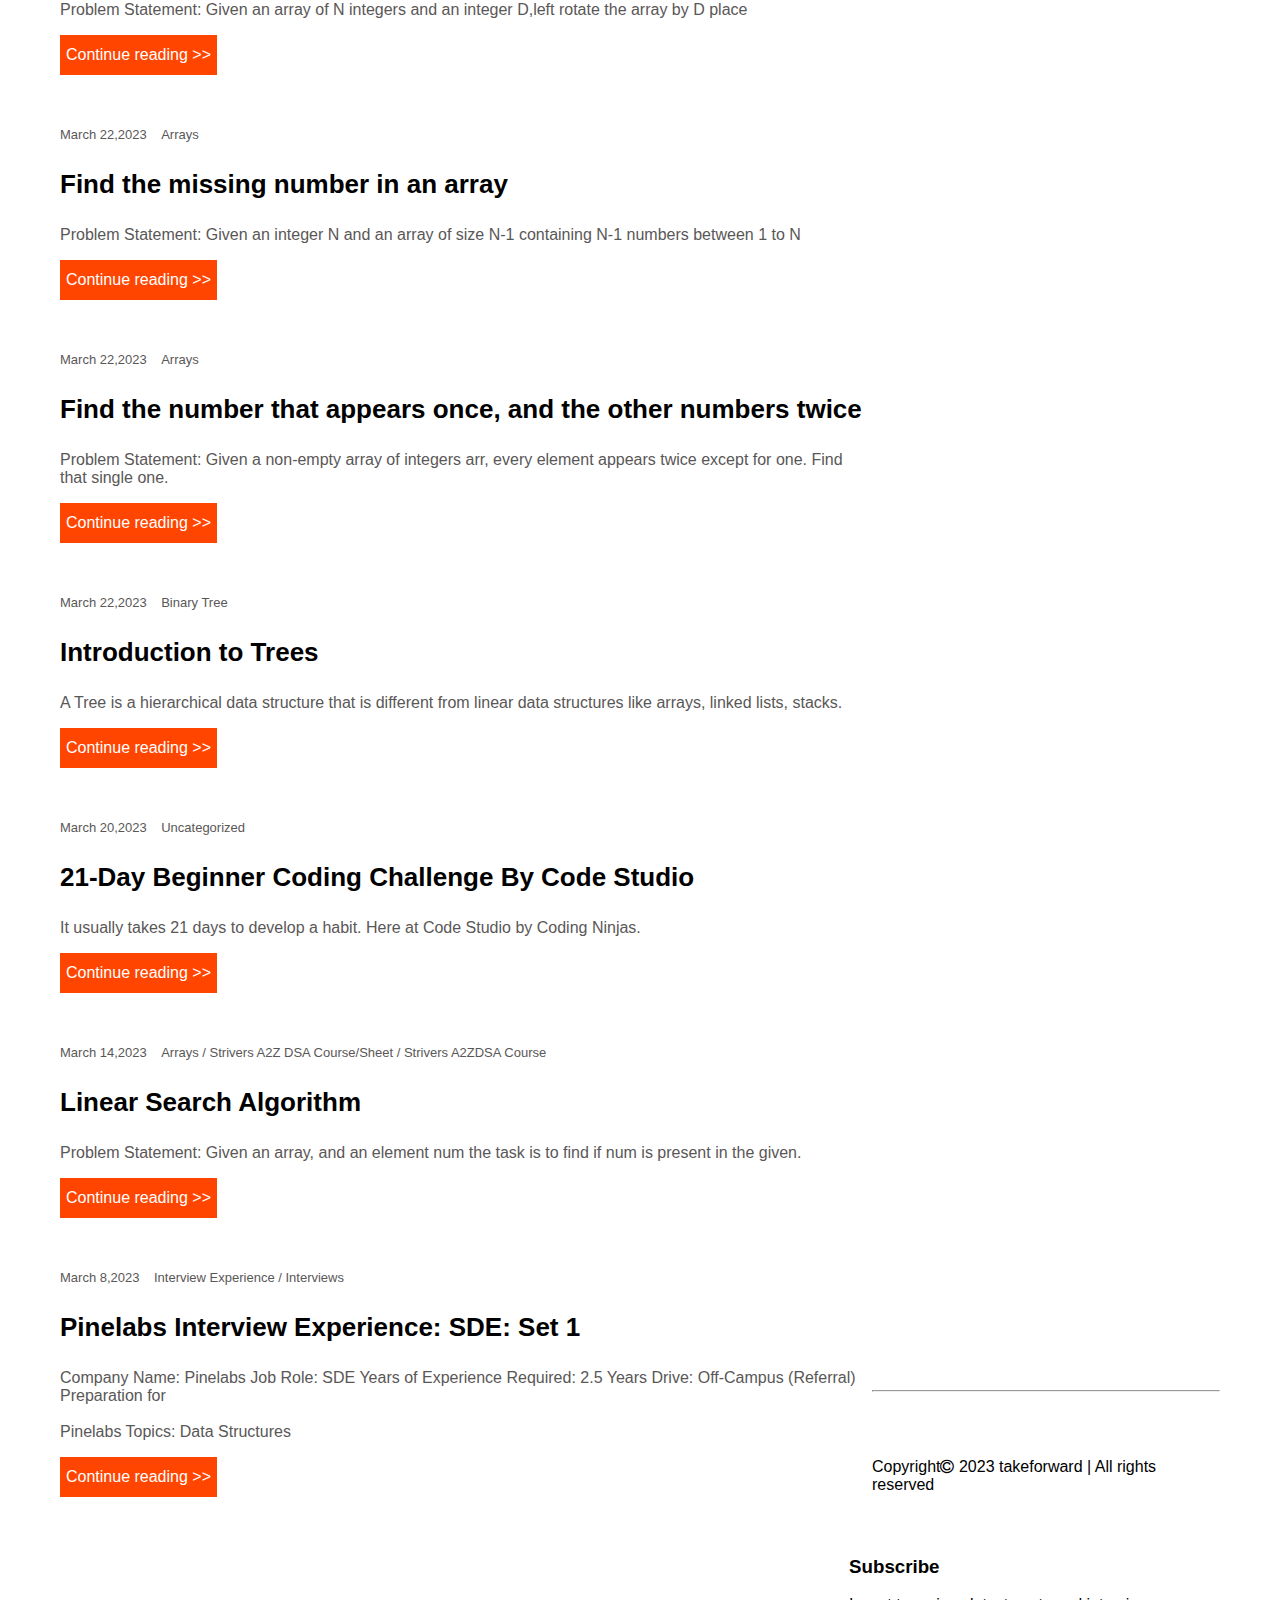
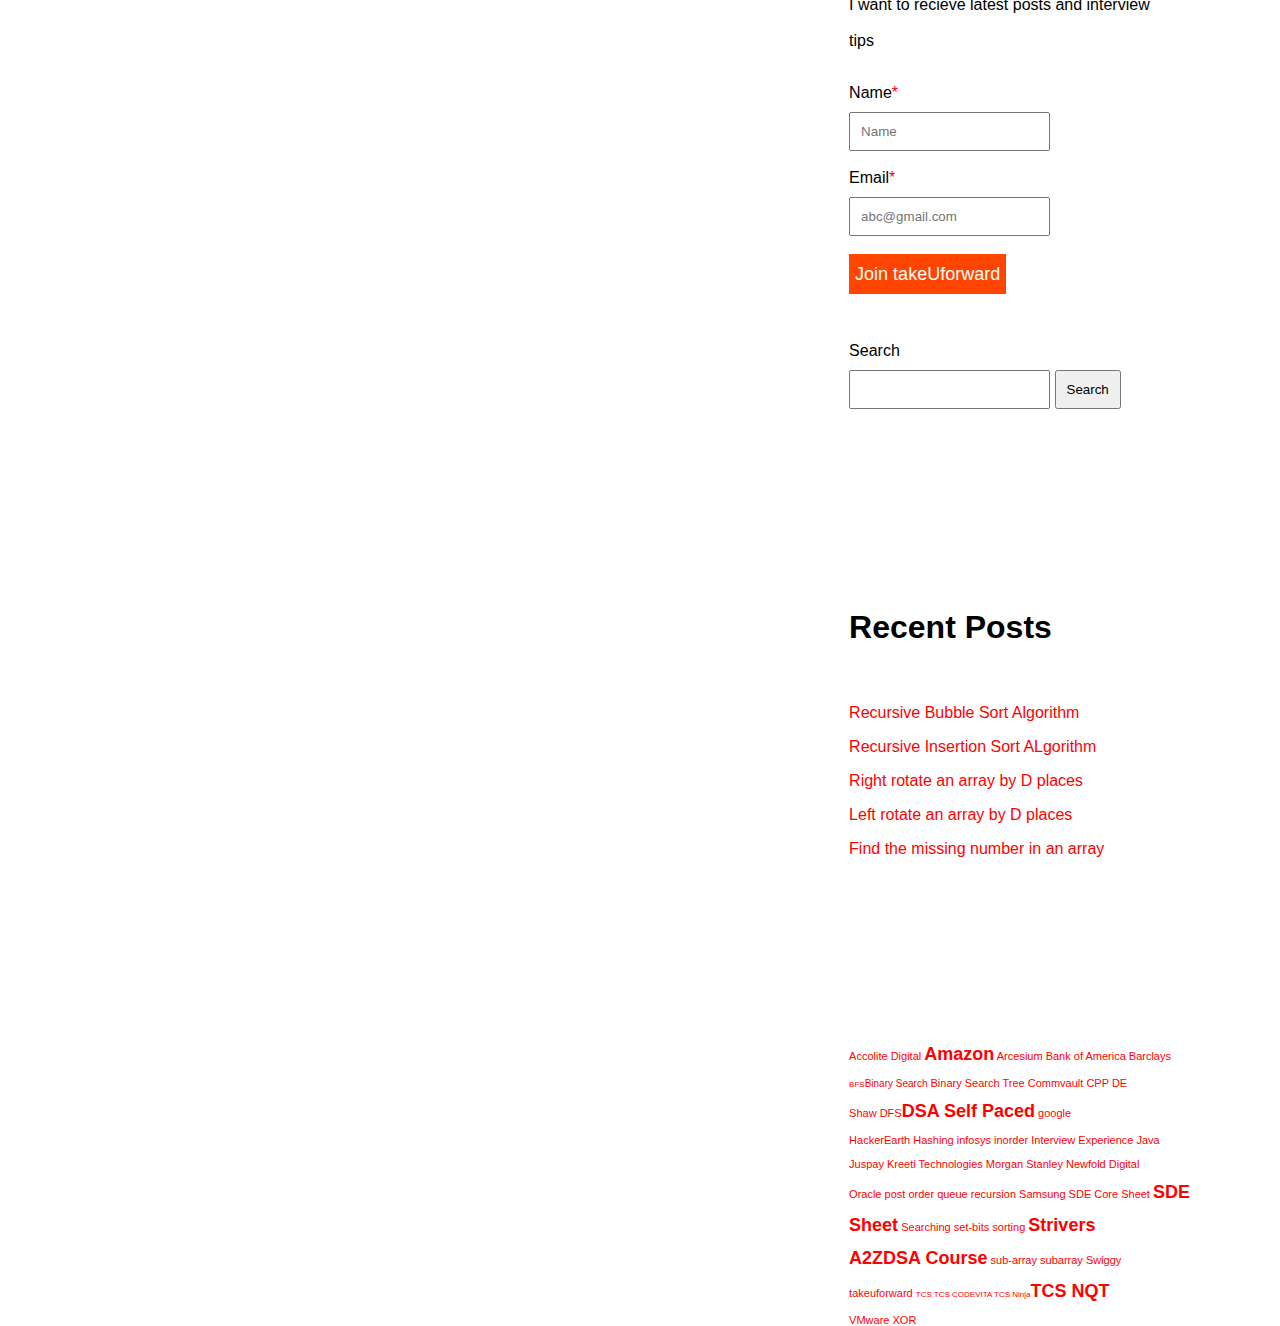
<file: take.html>
<!DOCTYPE html>
<html lang="en">
<head>
    <meta charset="UTF-8">
    <meta http-equiv="X-UA-Compatible" content="IE=edge">
    <meta name="viewport" content="width=device-width, initial-scale=1.0">
    <title>TakeUForward</title>
    <link rel="icon" href="[data-uri]">
    <link rel="stylesheet" href="take.css">
    <meta name="viewport" content="width=device-width, initial-scale=1">
    <link rel="stylesheet" href="https://cdnjs.cloudflare.com/ajax/libs/font-awesome/4.7.0/css/font-awesome.min.css">
    
</head>
<body> 
  <!-- header part starts -->

   <div class="stick">
         <a href="http://bit.ly/3U9qj7q" target="blank">Register for Codestudio Saturday Contest</a>
      </div>  
    <div class="heads">
        <div class="text">   
            <h1 class="sub" style="margin:0px;border: 0px;padding-left:20px;padding-top: 30px;">takeUforward</h1>
            <p style="border:0px;margin:0px;font-size:15px;padding-left: 20px;">~ Strive for Excellence</p>
        </div> 
           <div class="icon">
             <a href="https://www.youtube.com/channel/UCJskGeByzRRSvmOyZOz61ig"><i style="height:20px;width:23px;border-radius:50%;background: #FF0000;margin-right:5px;" class="fa fa-youtube-play" ></i></a>
             <a href="https://wa.me/?text=Hi,I%20have%20found%20the%20best%20free%20resource%20to%20prepare%20for%20product%20companies%20-%20Amazon,%20Microsoft%20etc%20interview.Check%20out%20Striver%27s%20SDE%20Sheet:%20https://bit.ly/3zquqSuEverything%20you%20need%20for%20structured%20interview%20prep%20for%20free."><i style="height:20px;width:23px;border-radius:50%;background: #0088cc;margin-right:5px;" class="fa fa-telegram" ></i></a>
             <a href="https://www.linkedin.com/company/takeuforward/?originalSubdomain=in"><i style="height:20px;width:23px;border-radius:50%;background: #0072B1;margin-right:5px;" class="fa fa-linkedin-square" ></i></a>
             <a href="https://www.instagram.com/striver_79/"><i style="height:20px;width:23px;border-radius:50%;background: #d62976;margin-right:5px;" class="fa fa-instagram" ></i></a>
             <a href="https://bits.ly/32QbLD6"><i style="height:20px;width:23px;border-radius:50%;background: #00acee;margin-right:5px;" class="fa fa-twitter" ></i></a>
             <a href="https://bits.ly/3mJHMDY"><i style="height:20px;width:23px;border-radius:50%;background: #1877F2;margin-right:5px;" class="fa fa-facebook-official"></i></a>
           </div>
    </div>
        <hr style="margin-top:70px;">
     <!-- header part stops -->


      <!-- navbar starts -->
   <main>
    <div class="navbar">
        <a href="#Striver's SDE Sheet">Striver's SDE Sheet</a>
        <a href="#Striver's A2Z DSA Course/Sheet">Striver's A2Z DSA Course/Sheet</a>
        <a href="#Striver's DP Series">Striver's DP Series</a>
        <div class="dropdown">
          <button class="dropbtn">CS Subjects
            <i class="fa fa-caret-down"></i>
          </button>
          <div class="dropdown-content">
            <a href="#">SDE Core Sheet</a>
            <a href="#">Operating Systems</a>
            <a href="#">Computer Networks</a>
          </div>
        </div> 
        <div class="dropdown">
            <button class="dropbtn">Interview Prep
              <i class="fa fa-caret-down"></i>
            </button>
            <div class="dropdown-content">
              <a href="#">Blind 75</a>
              <a href="#">Striver Tree Series</a>
              <a href="#">Striver's CP Sheet</a>
              <a href="#">TCS NQT Coding Sheet</a>
              <a href="#">Interview Experience</a>
              <a href="#">Interview Prep Roadmap</a>
            </div>
          </div> 
          <div class="dropdown">
            <button class="dropbtn">Programming
              <i class="fa fa-caret-down"></i>
            </button>
            <div class="dropdown-content">
              <a href="#">Learn C++</a>
              <a href="#">C++ STL</a>
              <a href="#">C programs</a>
              <a href="#">Data Structure</a>
            </div>
          </div> 
          <a href="#Courses">Courses</a>
      </div>

    <!-- navbar stops -->

    <!-- right side body starts -->
    <article class="articles">
        <header class="art">
          <div class="sub-art">
            <span >
              <a class="dates" href="https://takeuforward.org/interviews/strivers-sde-sheet-top-coding-interview-problems/">October 5,2022</a>
            </span>
            <span >
              <a class="dates" style="padding-left: 10px;" href="https://takeuforward.org/category/interviews/">Interviews</a>
            </span>
          </div>
        <p class="hov" >Striver's SDE Sheet-Top Coding Interview Problems</p>
        <p style="color:rgb(90, 87, 87)"> Check out the Most Asked Coding Interview Problem list compiled by Raja Vikramaditya AKA Striver.The sheet is popularly Known<br><br> as "Striver's SDE Sheet".</p>
        <button style="background-color: orangered;height:40px;border: none;color: white;font-size: medium;">Continue reading >></button>
        </header>
        <header class="art">
          <div class="sub-art">
            <span >
              <a class="dates" href="https://takeuforward.org/interviews/strivers-sde-sheet-top-coding-interview-problems/">June 20,2022</a>
            </span>
            <span >
              <a class="dates" style="padding-left: 10px;" href="https://takeuforward.org/category/interviews/">Strivers A2ZDSA Course</a>
            </span>
          </div>
        <p class="hov">Strivers A2Z DSA Course/Sheet</p>
        <p style="color:rgb(90, 87, 87)"> The coure is made for people who want to learn DSA from A to Z for FREE from of the best Mentors.</p>
        <button style="background-color: orangered;height:40px;border: none;color: white;font-size: medium;">Continue reading >></button>
        </header>
        <header class="art">
          <div class="sub-art">
            <span >
              <a class="dates" href="https://takeuforward.org/interviews/strivers-sde-sheet-top-coding-interview-problems/">April 9,2022</a>
            </span>
            <span >
              <a class="dates" style="padding-left: 10px;" href="https://takeuforward.org/category/interviews/">Interviews/Roadmaps</a>
            </span>
          </div>
        <p class="hov">Most trusted 90 days roadmap to placement-Guaranted</p>
        <p style="color:rgb(90, 87, 87)"> This roadmap is aimed at helping entry-level software engineering jobs aspirants at top product-based companies and <br><br>Startups. NOte:Please</p>
        <button style="background-color: orangered;height:40px;border: none;color: white;font-size: medium;">Continue reading >></button>
        </header>
        <header class="art">
          <div class="sub-art">
            <span >
              <a class="dates" href="https://takeuforward.org/interviews/strivers-sde-sheet-top-coding-interview-problems/">January 11,2022</a>
            </span>
            <span >
              <a class="dates" style="padding-left: 10px;" href="https://takeuforward.org/category/interviews/">Interviews</a>
            </span>
          </div>
        <p class="hov">MUST-DO Questions for[DBMS,CN,OS] Interviews:SDE Core Sheet</p>
        <p style="color:rgb(90, 87, 87)">Sheet for the sole purpose of quick revision and preparation in less time. Made with love by takeUforward!.</p>
        <button style="background-color: orangered;height:40px;border: none;color: white;font-size: medium;">Continue reading >></button>
        </header>
        <header class="art">
          <div class="sub-art">
            <span >
              <a class="dates" href="https://takeuforward.org/interviews/strivers-sde-sheet-top-coding-interview-problems/">January 11,2022</a>
            </span>
            <span >
              <a class="dates" style="padding-left: 10px;" href="https://takeuforward.org/category/interviews/">Striver’s Tree Series : Tree Data Structure</a>
            </span>
          </div>
        <p class="hov">Striver’s Tree Series : Tree Data Structure</p>
        <p style="color:rgb(90, 87, 87)">In this post we will check “Striver’s Tree Series : Tree Data Structure”. What is a tree data structure? </p>
        <button style="background-color: orangered;height:40px;border: none;color: white;font-size: medium;">Continue reading >></button>
        </header>
        <header class="art">
          <div class="sub-art">
            <span >
              <a class="dates" href="https://takeuforward.org/interviews/strivers-sde-sheet-top-coding-interview-problems/">January 11,2022</a>
            </span>
            <span >
              <a class="dates" style="padding-left: 10px;" href="https://takeuforward.org/category/interviews/">Binary Tree/Data Structure</a>
            </span>
          </div>
        <p class="hov">Striver's Tree Series: Tree Data Structure</p>
        <p style="color:rgb(90, 87, 87)">In this post we will check "Striver's Tree Series:Tress Data Structure".What is a tree data structure?</p>
        <button style="background-color: orangered;height:40px;border: none;color: white;font-size: medium;">Continue reading >></button>
        </header>
        <header class="art">
          <div class="sub-art">
            <span >
              <a class="dates" href="https://takeuforward.org/interviews/strivers-sde-sheet-top-coding-interview-problems/">January 11,2022</a>
            </span>
            <span >
              <a class="dates" style="padding-left: 10px;" href="https://takeuforward.org/category/interviews/">Interviews</a>
            </span>
          </div>
        <p class="hov">TCS NQT Coding Sheet – TCS Coding Questions.</p>
        <p style="color:rgb(90, 87, 87)">This post contains all popular and most frequent coding questions asked in the TCS NQT test and other similar tests</p>
        <button style="background-color: orangered;height:40px;border: none;color: white;font-size: medium;">Continue reading >></button>
        </header>
        <header class="art">
          <div class="sub-art">
            <span >
              <a class="dates" href="https://takeuforward.org/interviews/strivers-sde-sheet-top-coding-interview-problems/">October 12,2021</a>
            </span>
            <span >
              <a class="dates" style="padding-left: 10px;" href="https://takeuforward.org/category/interviews/">Interviews</a>
            </span>
          </div>
        <p class="hov">Paid Work from Home Intership at takeUforward!</p>
        <p style="color:rgb(90, 87, 87)">Hello Fam! Thanks for being a part of the community. We have 50 openings for paid work from home internships</p>
        <button style="background-color: orangered;height:40px;border: none;color: white;font-size: medium;">Continue reading >></button>
        </header>
        <header class="art">
          <div class="sub-art">
            <span >
              <a class="dates" href="https://takeuforward.org/interviews/strivers-sde-sheet-top-coding-interview-problems/">March 22,2022</a>
            </span>
            <span >
              <a class="dates" style="padding-left: 10px;" href="https://takeuforward.org/category/interviews/"> Arrays/Sorting</a>
            </span>
          </div>
        <p class="hov">Recursive Bubble Sort Algorithm </p>
        <p style="color:rgb(90, 87, 87)">Problem Statement: Given an array of N integers, write a program to implement the Recursive Bubble Sort algorithm.</p>
        <button style="background-color: orangered;height:40px;border: none;color: white;font-size: medium;">Continue reading >></button>
        </header>
        <header class="art">
          <div class="sub-art">
            <span >
              <a class="dates" href="https://takeuforward.org/interviews/strivers-sde-sheet-top-coding-interview-problems/">March 22,2023</a>
            </span>
            <span >
              <a class="dates" style="padding-left: 10px;" href="https://takeuforward.org/category/interviews/"> Arrays/Sorting</a>
            </span>
          </div>
        <p class="hov">Recursive Insertion Sort Algorithm </p>
        <p style="color:rgb(90, 87, 87)">Problem Statement: Given an array of N integers, write a program to implement the Recursive Insertion Sort algorithm.</p>
        <button style="background-color: orangered;height:40px;border: none;color: white;font-size: medium;">Continue reading >></button>
        </header>
        <header class="art">
          <div class="sub-art">
            <span >
              <a class="dates" href="https://takeuforward.org/interviews/strivers-sde-sheet-top-coding-interview-problems/">March 22,2023</a>
            </span>
            <span >
              <a class="dates" style="padding-left: 10px;" href="https://takeuforward.org/category/interviews/"> Arrays</a>
            </span>
          </div>
        <p class="hov">Right rotate an array by D places</p>
        <p style="color:rgb(90, 87, 87)">Problem Statement: Given an array of N integers and an integer D, right rotate the array by D place</p>
        <button style="background-color: orangered;height:40px;border: none;color: white;font-size: medium;">Continue reading >></button>
        </header>
        <header class="art">
          <div class="sub-art">
            <span >
              <a class="dates" href="https://takeuforward.org/interviews/strivers-sde-sheet-top-coding-interview-problems/">March 22,2023</a>
            </span>
            <span >
              <a class="dates" style="padding-left: 10px;" href="https://takeuforward.org/category/interviews/"> Arrays</a>
            </span>
          </div>
        <p class="hov">Left rotate an array by D places</p>
        <p style="color:rgb(90, 87, 87)">Problem Statement: Given an array of N integers and an integer D,left rotate the array by D place</p>
        <button style="background-color: orangered;height:40px;border: none;color: white;font-size: medium;">Continue reading >></button>
        </header>
        <header class="art">
          <div class="sub-art">
            <span >
              <a class="dates" href="https://takeuforward.org/interviews/strivers-sde-sheet-top-coding-interview-problems/">March 22,2023</a>
            </span>
            <span >
              <a class="dates" style="padding-left: 10px;" href="https://takeuforward.org/category/interviews/"> Arrays</a>
            </span>
          </div>
        <p class="hov">Find the missing number in an array</p>
        <p style="color:rgb(90, 87, 87)">Problem Statement: Given an integer N and an array of size N-1 containing N-1 numbers between 1 to N</p>
        <button style="background-color: orangered;height:40px;border: none;color: white;font-size: medium;">Continue reading >></button>
        </header>
        <header class="art">
          <div class="sub-art">
            <span >
              <a class="dates" href="https://takeuforward.org/interviews/strivers-sde-sheet-top-coding-interview-problems/">March 22,2023</a>
            </span>
            <span >
              <a class="dates" style="padding-left: 10px;" href="https://takeuforward.org/category/interviews/"> Arrays</a>
            </span>
          </div>
        <p class="hov">Find the number that appears once, and the other numbers twice</p>
        <p style="color:rgb(90, 87, 87)">Problem Statement: Given a non-empty array of integers arr, every element appears twice except for one. Find that single one.</p>
        <button style="background-color: orangered;height:40px;border: none;color: white;font-size: medium;">Continue reading >></button>
        </header>
        <header class="art">
          <div class="sub-art">
            <span >
              <a class="dates" href="https://takeuforward.org/interviews/strivers-sde-sheet-top-coding-interview-problems/">March 22,2023</a>
            </span>
            <span >
              <a class="dates" style="padding-left: 10px;" href="https://takeuforward.org/category/interviews/">Binary Tree</a>
            </span>
          </div>
        <p class="hov">Introduction to Trees</p>
        <p style="color:rgb(90, 87, 87)">A Tree is a hierarchical data structure that is different from linear data structures like arrays, linked lists, stacks.</p>
        <button style="background-color: orangered;height:40px;border: none;color: white;font-size: medium;">Continue reading >></button>
        </header>
        <header class="art">
          <div class="sub-art">
            <span >
              <a class="dates" href="https://takeuforward.org/interviews/strivers-sde-sheet-top-coding-interview-problems/">March 20,2023</a>
            </span>
            <span >
              <a class="dates" style="padding-left: 10px;" href="https://takeuforward.org/category/interviews/">  Uncategorized</a>
            </span>
          </div>
        <p class="hov">21-Day Beginner Coding Challenge By Code Studio</p>
        <p style="color:rgb(90, 87, 87)"> It usually takes 21 days to develop a habit. Here at Code Studio by Coding Ninjas.</p>
        <button style="background-color: orangered;height:40px;border: none;color: white;font-size: medium;">Continue reading >></button>
        </header>
        <header class="art">
          <div class="sub-art">
            <span >
              <a class="dates" href="https://takeuforward.org/interviews/strivers-sde-sheet-top-coding-interview-problems/">March 14,2023</a>
            </span>
            <span >
              <a class="dates" style="padding-left: 10px;" href="https://takeuforward.org/category/interviews/"> Arrays / Strivers A2Z DSA Course/Sheet / Strivers A2ZDSA Course</a>
            </span>
          </div>
        <p class="hov">Linear Search Algorithm</p>
        <p style="color:rgb(90, 87, 87)"> Problem Statement: Given an array, and an element num the task is to find if num is present in the given.</p>
        <button style="background-color: orangered;height:40px;border: none;color: white;font-size: medium;">Continue reading >></button>
        </header>
        <header class="art">
          <div class="sub-art">
            <span >
              <a class="dates" href="https://takeuforward.org/interviews/strivers-sde-sheet-top-coding-interview-problems/">March 8,2023</a>
            </span>
            <span >
              <a class="dates" style="padding-left: 10px;" href="https://takeuforward.org/category/interviews/"> Interview Experience / Interviews</a>
            </span>
          </div>
        <p class="hov">Pinelabs Interview Experience: SDE: Set 1</p>
        <p style="color:rgb(90, 87, 87)">Company Name: Pinelabs Job Role: SDE Years of Experience Required:  2.5 Years Drive: Off-Campus (Referral) Preparation for<br><br> Pinelabs Topics: Data Structures</p>
        <button style="background-color: orangered;height:40px;border: none;color: white;font-size: medium;">Continue reading >></button>
       </header> 
    </article> 

     <!-- right side body ends  -->


      <!-- left side body starts -->
      <aside class="asides">
        <h3 style="font-weight: bolder;">Subscribe</h3>
        <p> I want to recieve latest posts and interview <br><br>tips</p><br>
         <label>
          Name<span style="color:red">*</span>
          <input style="display: block;padding: 10px 10px;margin-top: 10px;" type="text"  placeholder="Name">
         </label>
         <br>
         <label>
          Email<span style="color:red">*</span>
          <input style="display: block;padding: 10px 10px;margin-top: 10px;" type="email"  placeholder="abc@gmail.com">
         </label><br>
         <button style="background-color: orangered;height:40px;border: none;color: white;font-size: large;">Join takeUforward</button>
         <br><br>        
         <label>
          <span style="display:block;margin-top: 30px;">Search</span>
          <span>
          <input style="padding: 10px 10px;margin-top: 10px;" type="email">
          </span>
          <span>
           <button style="padding: 10px 10px;margin-top: 10px;">Search</button>
          </span>
         </label>   
        
         <label>
          <h1 class="rec">Recent Posts</h1>
         <div class="recent">
          <p>Recursive Bubble Sort Algorithm </p>
          <p>Recursive Insertion Sort ALgorithm</p>
          <p>Right rotate an array by D places</p>
          <p>Left rotate an array by D places</p>
          <p>Find the missing number in an array</p>
        </div>
        <div class="recent1">
          <a href="https://takeuforward.org/tag/arcesium/">Accolite Digital <span style="font-size: large;font-weight:bolder" >Amazon</span> Arcesium Bank of America Barclays </a><br><br>
          <a href="https://takeuforward.org/tag/arcesium/"><span style="font-size:8px">BFS</span><span style="font-size:10px">Binary Search</span> Binary Search Tree Commvault CPP DE </a><br><br>
          <a href="https://takeuforward.org/tag/arcesium/">Shaw DFS<span style="font-size:large;font-weight:bolder">DSA Self Paced</span> google </a><br><br>
          <a href="https://takeuforward.org/tag/arcesium/">HackerEarth Hashing infosys inorder Interview Experience Java </a><br><br>
          <a href="https://takeuforward.org/tag/arcesium/">Juspay Kreeti Technologies Morgan Stanley Newfold Digital  </a><br><br>
          <a href="https://takeuforward.org/tag/arcesium/">Oracle post order queue recursion Samsung SDE Core Sheet <span style="font-size:large;font-weight:bolder">SDE</span></a><br><br>
          <a href="https://takeuforward.org/tag/arcesium/"><span style="font-size:large;font-weight:bolder">Sheet</span> Searching set-bits sorting <span style="font-size: large;font-weight:bolder">Strivers</span></a><br><br>
          <a href="https://takeuforward.org/tag/arcesium/"><span style="font-size:large;font-weight:bolder">A2ZDSA Course</span> sub-array subarray Swiggy </a><br><br>
          <a href="https://takeuforward.org/tag/arcesium/">takeuforward <span style="font-size:8px">TCS TCS CODEVITA TCS Ninja</span><span style="font-size:large;font-weight:bolder">TCS NQT</span></a><br><br>
          <a href="https://takeuforward.org/tag/arcesium/">VMware XOR</a>
        </div>
         </label>
        </aside>
      </main>
    <!-- left side body ends -->

    <!-- footer starts -->
     <footer>
      <hr>
      <p class="copy">Copyright<i class="fa fa-copyright"></i> 2023 takeforward | All rights reserved</p>
     </footer>



</body>
</html>
</file>
<file: style.css>
.front-main {

        text-align: center;


    }

    h1,
    a {
        color: black;
    }

    ul {
        display: flex;
        flex-direction: row;
        border: 5px;
        list-style: none;
        margin: 5px;


    }

    li {
        margin: 10px;
        padding: 7px;

    }

    #dropdown,
    #dropdown1,
    #dropdown2 {
        margin: 2px;
        border: 4px;
    }

    header {
        position: absolute;
        right: 0px;
        top: 400px;
    }

    .form {
        border: 10px;

    }

    #name {
        margin: 5px;
    }

    #email {
        margin: 5px;
    }

    #join {
        margin: 5px;
        padding: 10px;
        background-color: orangered;
        cursor: pointer;
    }

    #search,
    #search1 {
        margin: 5px;
        padding: 10px;



    }

    #search1 {
        margin: 5px;
        padding: 10px;
        cursor: pointer;
    }

    section {
        color: orangered;
    }

    article {
        color: orangered;
    }

    .nav-links a {
        border: 0px solid grey;
        margin: 10px;
        padding: 10px;
        background-color: rgba(128, 128, 128, 0.637);
    }

    .btn {
        background-color: orangered;
        margin: 1px;
        padding: 10px;
        cursor: pointer;
    }

    .entry-title a {
        font-family: amaranth, Arial, Helvetica, sans-serif;



    }

    .front-main a {
        font-family: titillium web, arial, helvetica, sans-serif;
        color: red;
        font-size: 20px;

    }
    .content a{
        text-decoration: none;
    }

    .content2 a{
        text-decoration: none;
    }
    .front-site a{
        text-decoration: none;
    }
    .front-main a{
        text-decoration: none;
    }
    .entry-title a{
        text-decoration: none;
    }
    .navbar{
        cursor: pointer;

    }
    #dropdown,#dropdown1,#dropdown2{
        cursor: pointer;
    }
    .recent post{
        cursor: pointer;
        text-decoration: none;
    }
    .logos{
        position: absolute;
        right: 10px;
        top:100px;
        font-size: 30px;
    }
   .fa-square-twitter {
        color: rgb(53, 194, 241);
    }

    .fa-youtube {
        color: red;
    }

    .fa-linkedin {
        color: rgb(62, 193, 233);
    }

    .fa-instagram {
        color: rgb(236, 78, 38);
    }

    .fa-telegram {
        color: rgb(9, 43, 117);
    }

    .fa-facebook {

        color: rgb(62, 62, 230)
    }

    .side-scripts {
        position: absolute;
        right: 10px;
        color: orangered;
    }

    .information {
        color: orangered;
        text-decoration: none;
    }
     body {
        width: 1350px;
        margin: 0 auto;
        background-repeat: repeat-x;
        background-size: 1366;
    }
   
    
    div {
        text-align: justify;
        margin: 0 auto;
    }
</file>
<file: take.css>
body {
    font-family: Arial, Helvetica, sans-serif;
    margin: 10px 60px 10px 60px;
  }
  
  .text{
    margin: 0px;
    border:0px;
    padding-left:20px;
    display: block;
  }
  .navbar {
    overflow: hidden;
    background-color: #f8f6f6;
    margin-top: 35px;
  }
  .sub{
    font-size: 50px;
    font-family:Georgia, 'Times New Roman', Times, serif;
    margin:0px;
    border: 0px;
    padding-left:20px;
    padding-top: 30px;
  }
  .sub:after{
    content: '';
    position: absolute;
    width: 100%;
    transform: scaleX(0);
    height: 2px;
    bottom: 0;
    left: 0;
    background-color:  #0087ca;
    transform-origin: bottom right;
    transition: transform 0.25s ease-out;
  }
  .sub:hover:after{
    transform: scaleX(1);
  transform-origin: bottom left;
  }
  .navbar a {
    float: left;
    font-size: 16px;
    color: rgb(59, 56, 56);
    text-align: center;
    padding: 14px 30px;
    text-decoration: none;
  }
  
  .dropdown {
    float: left;
    overflow: hidden;
  }
  
  .dropdown .dropbtn {
    font-size: 16px;  
    border: none;
    outline: none;
    color: rgb(57, 55, 55);
    padding: 14px 30px;
    background-color: inherit;
    font-family: inherit;
    margin: 0;
  }
  
  .navbar a:hover, .dropdown:hover .dropbtn {
    background-color: rgb(205, 129, 129);
  }
  
  .dropdown-content {
    display: none;
    position: absolute;
    background-color: #f9f9f9;
    min-width: 160px;
    box-shadow: 0px 8px 16px 0px rgba(0,0,0,0.2);
    z-index: 1;
  }
  
  .dropdown-content a {
    float: none;
    color: black;
    padding: 12px 16px;
    text-decoration: none;
    display: block;
    text-align: left;
  }
  
  .dropdown-content a:hover {
    background-color: #ddd;
  }
  
  .dropdown:hover .dropdown-content {
    display: block;
  }
  .stick{
    top: 0;
    position: -webkit-sticky;
    background:#fff ;
    box-shadow: rgba(0,0,0,.1) 0 4px 12px;
    z-index: 2;
    padding-top: 8px;
    padding-bottom: 8px;
    display: block;
    text-align: center;
  }
  .stick a{
    text-decoration: none;
    color: red;
    font-weight: 700;
    width: 100%; 
  }
  .heads{
    display: flex;
    margin-top: 25px;
  }
  .icon{
    padding-left: 650px;
    float: right;
    margin-right: 10px;
    padding-top: 50px;
    /* margin-bottom: 10px; */
  }
  .fa-facebook-official {
    color: #eef3f6;
    padding: 7px 0px 5px 7px;
  }
  .fa-twitter{
    color: #eef3f6;
    padding: 7px 0px 5px 7px;
  }
  .fa-youtube-play{
    color: white;
    padding: 7px 0px 5px 7px;
  }
  .fa-telegram{
    color: white;
    padding: 7px 0px 5px 7px;
  }
  .fa-instagram{
    color: white;
    padding: 7px 0px 5px 7px;
  }
  .fa-linkedin-square{
    color: white;
    padding: 7px 0px 5px 7px;
  }
  .asides{
    float: right;
    padding-right: 30px;
    padding-top: 40px;
  }

  .articles{
    float: left;
    width: 70%;
  }
  .sub-art{
    padding-top: 50px;
    display: block;
  }
.dates{
  color: rgb(90, 87, 87);
  text-decoration: none;
  font-size: small;
}
.art{
  display: block;
}
.rec{
  margin-top: 200px;
  display: block;
}
.recent{
  padding-top: 20px;
  color:red;
  font-family:'Gill Sans', 'Gill Sans MT', Calibri, 'Trebuchet MS', sans-serif;
}
.recent1{
  padding-top: 170px;
  font-family:'Gill Sans', 'Gill Sans MT', Calibri, 'Trebuchet MS', sans-serif; 
  font-size: 11px;
}
.recent1 a{
  color:red;
  text-decoration: none;
}
.foot{
  display: block;
}
.hov{
  display: inline-block;
  position:relative;
  color: black;
  font-weight:bold;
  font-family: Arial, Helvetica, sans-serif;
  font-size: 26px;
  display: block;
  margin-top: px;
}

.hov::after {
  content: '';
  position: absolute;
  width: 100%;
  transform: scaleX(0);
  height: 4px;
  bottom: 0;
  left: 0;
  background-color: #2b2c2d;
  transform-origin: bottom right;
  transition: transform 0.25s ease-out;
}

.hov:hover::after {
  transform: scaleX(1);
  transform-origin: bottom left;
}
.top{
     margin-bottom: 20px;
}
footer{
  padding-top: 4200px;
}
.copy{
  padding-top: 50px;
  padding-bottom: 50px;
}
</file>
